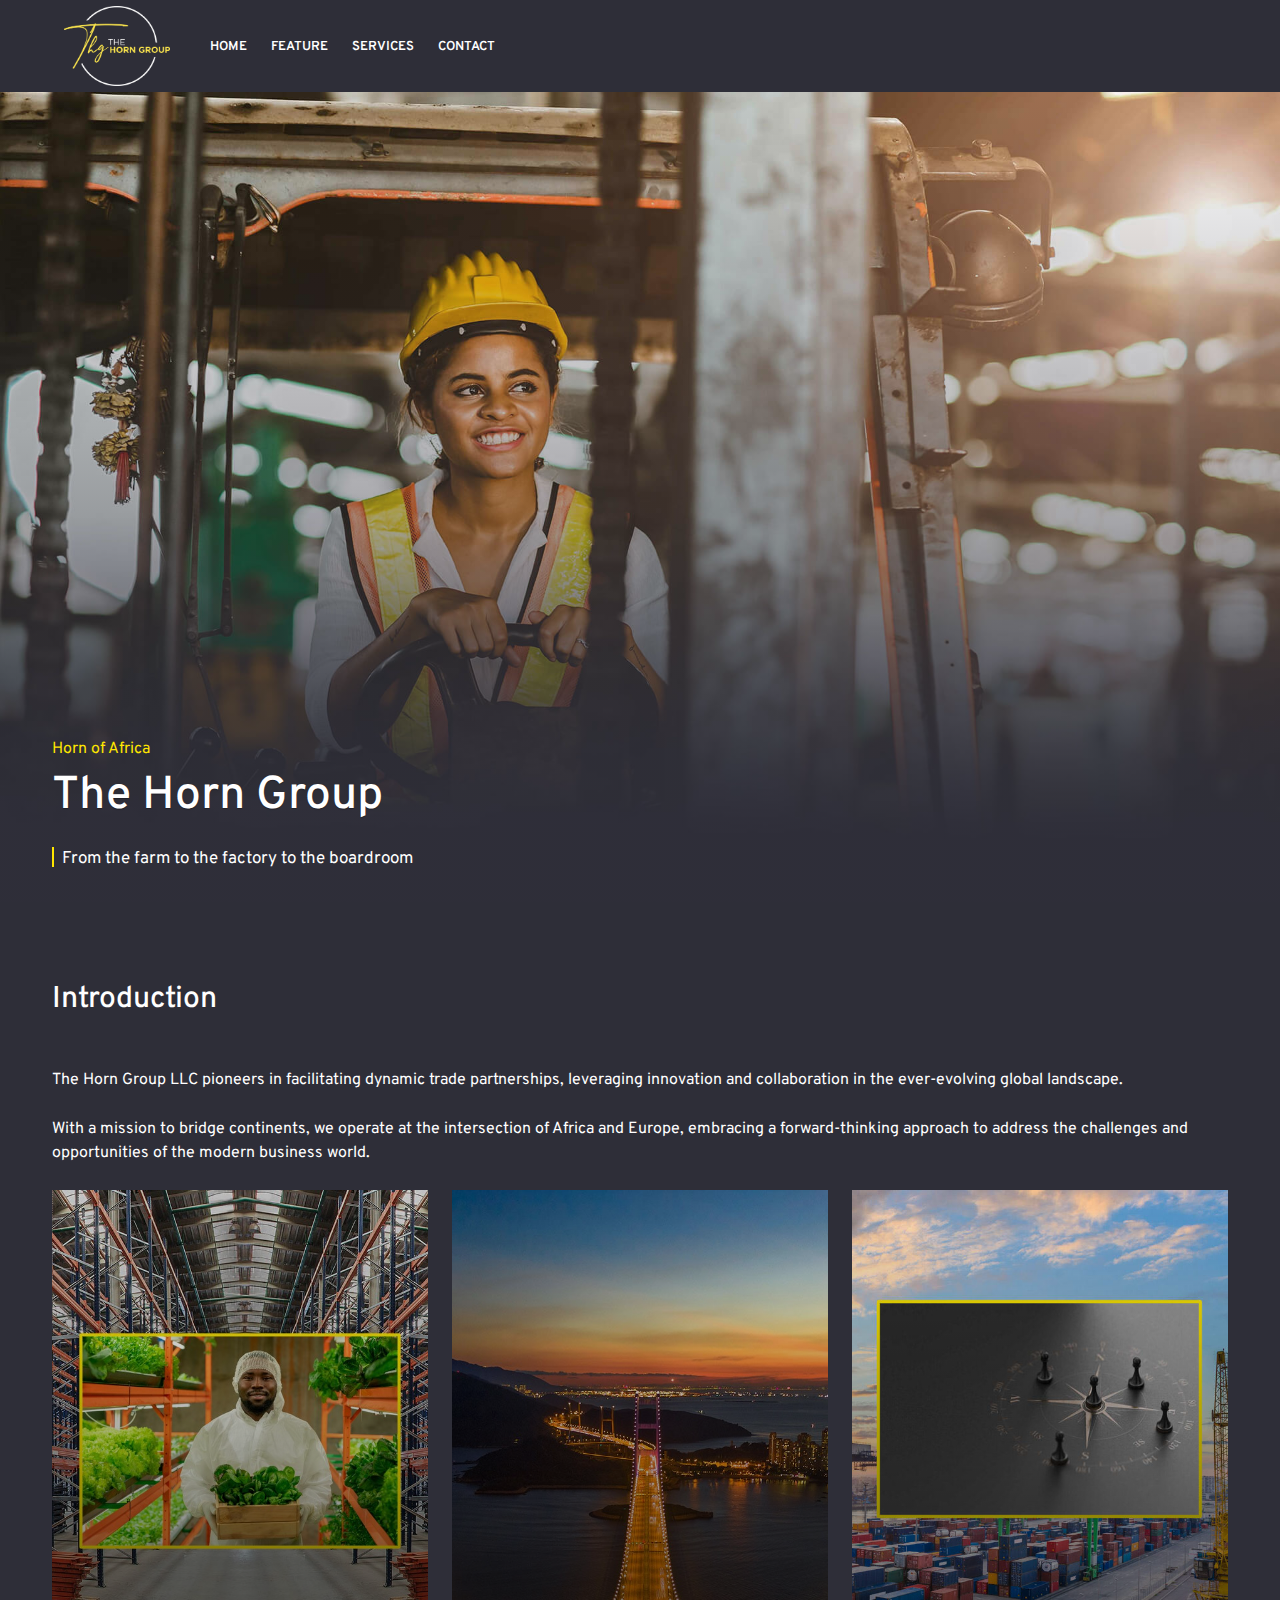
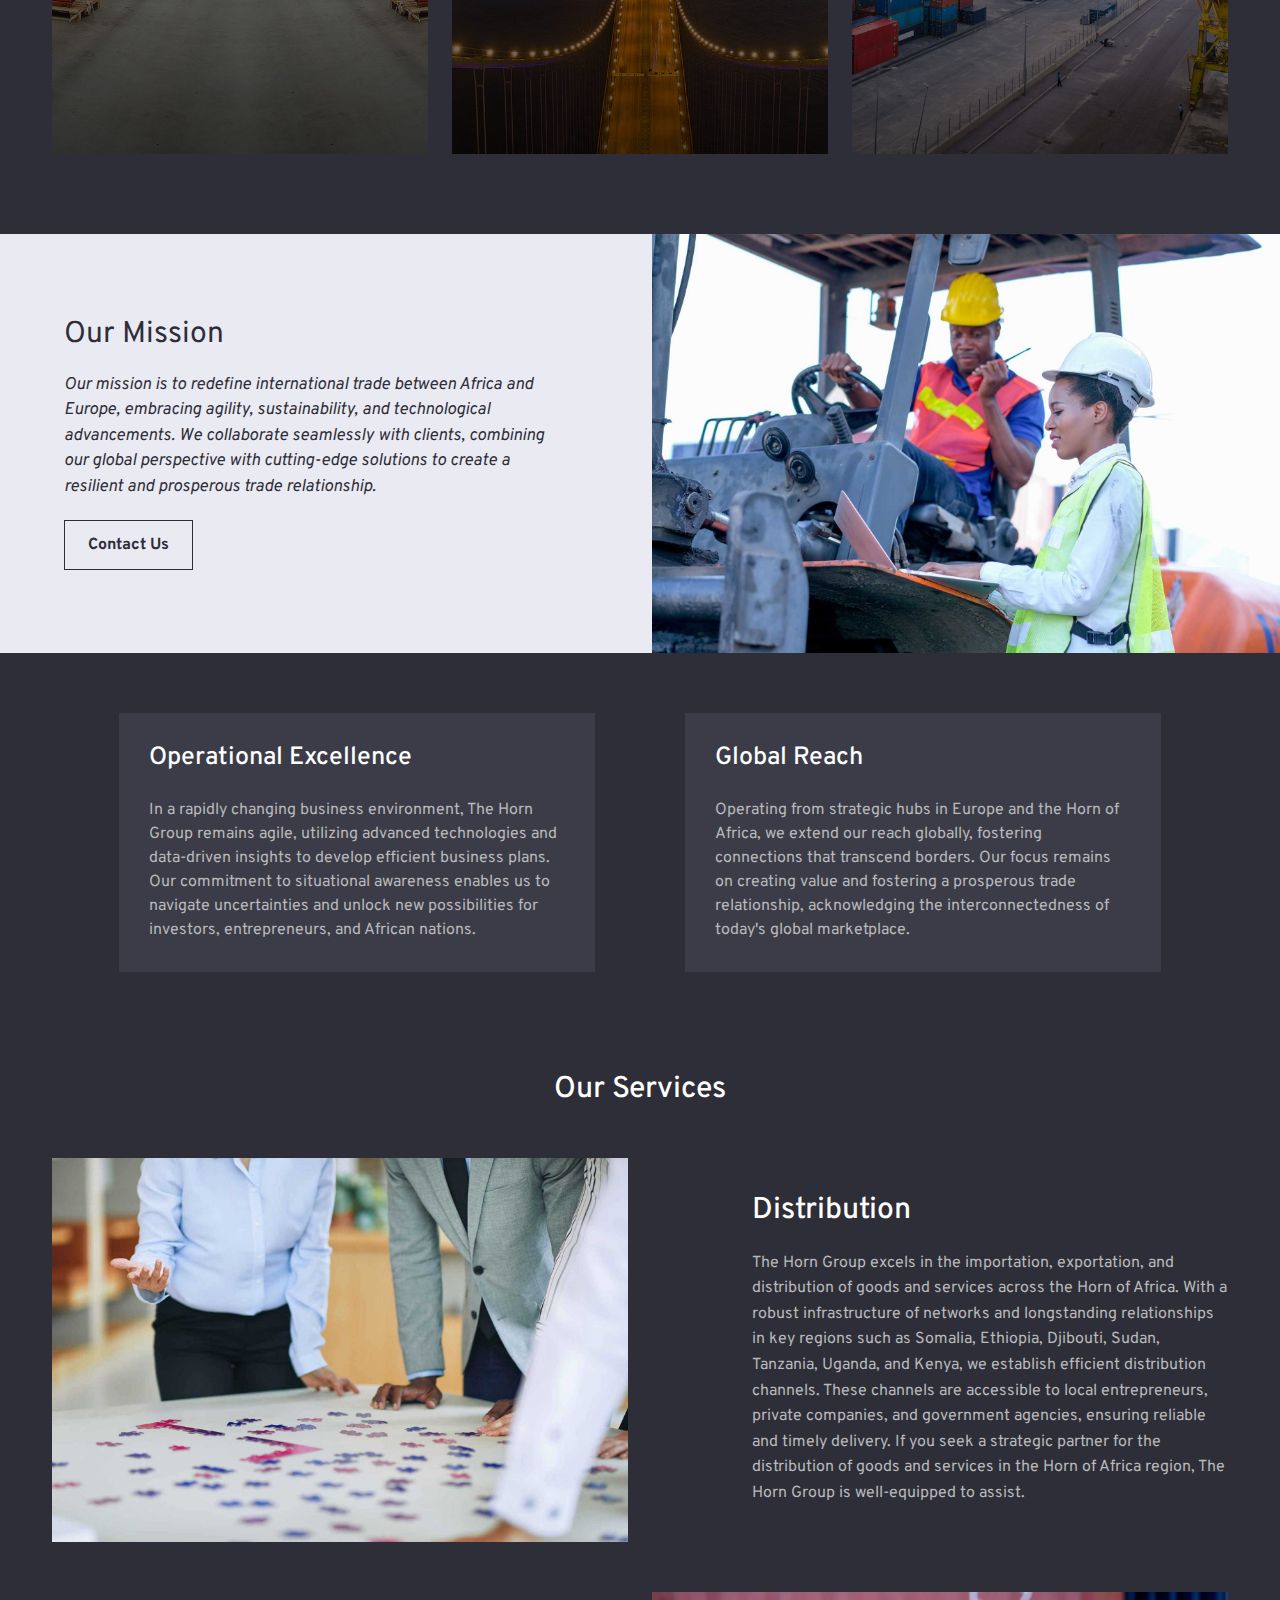
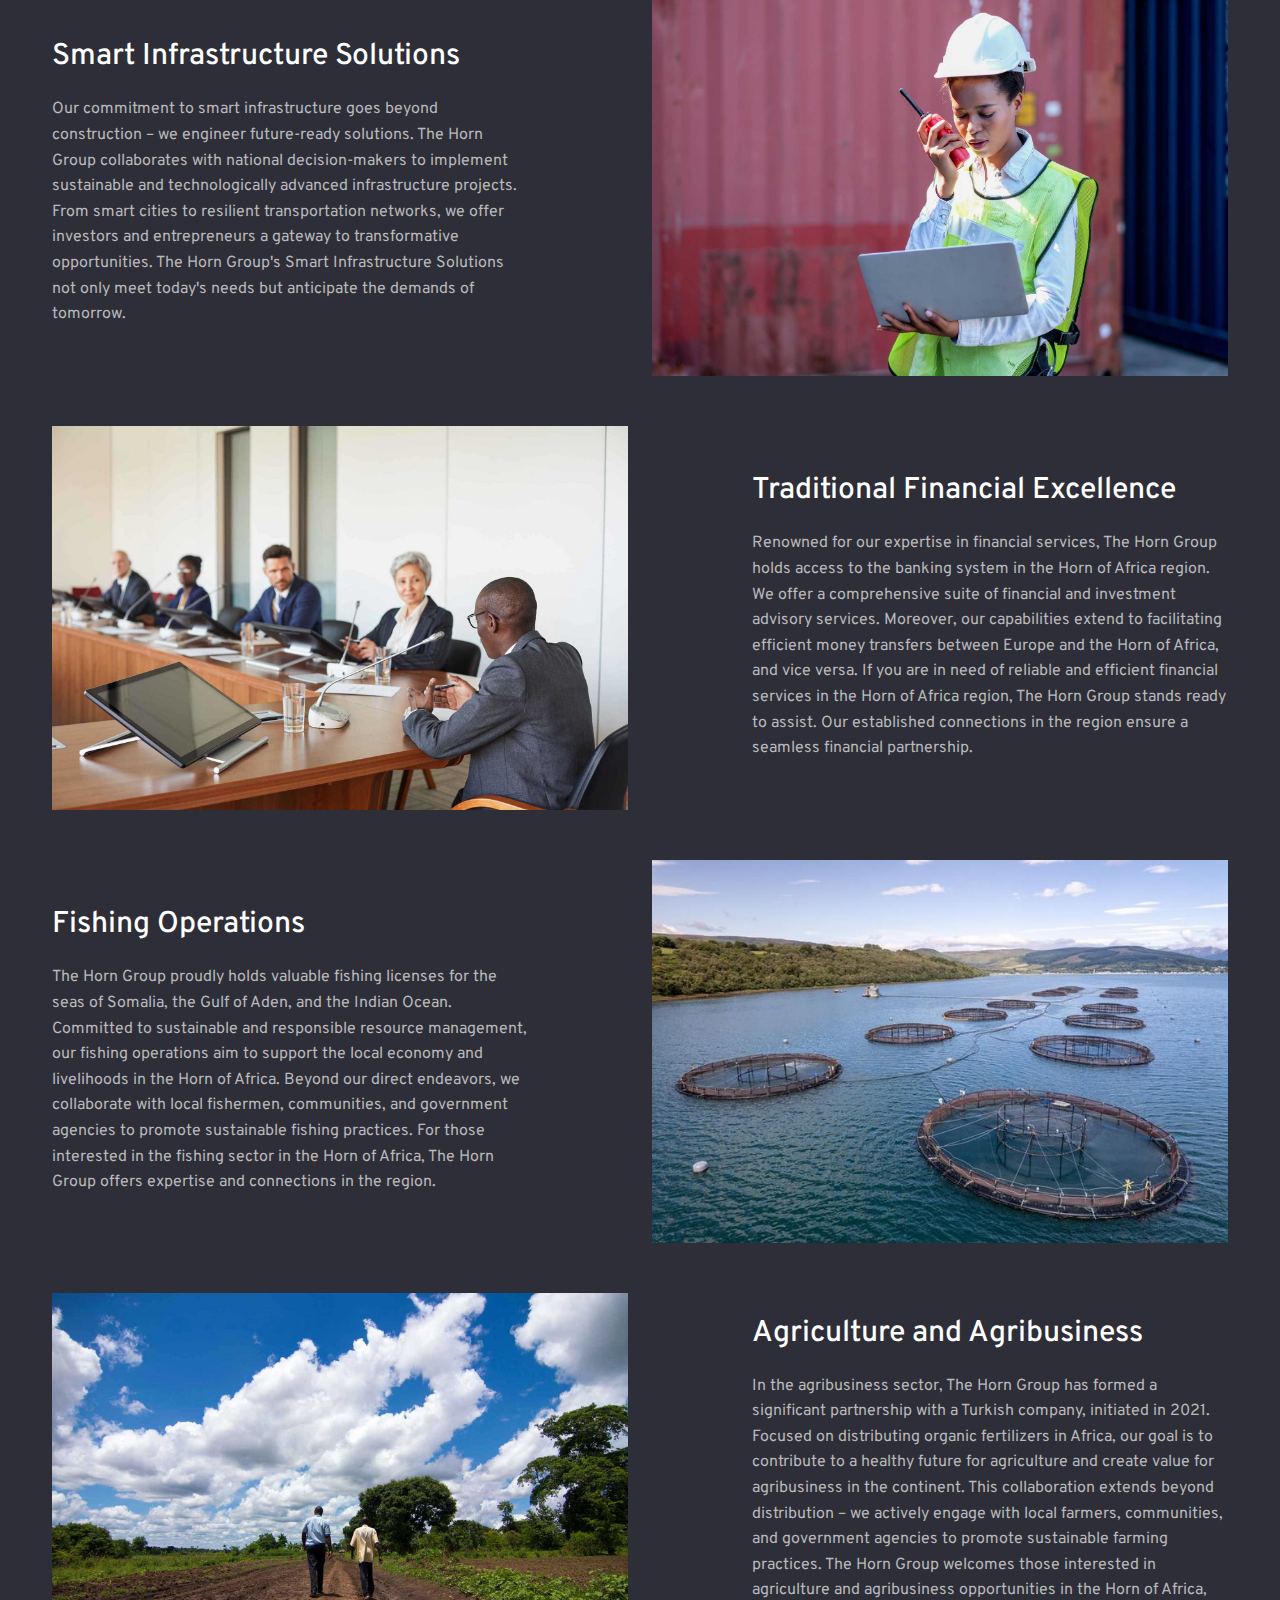
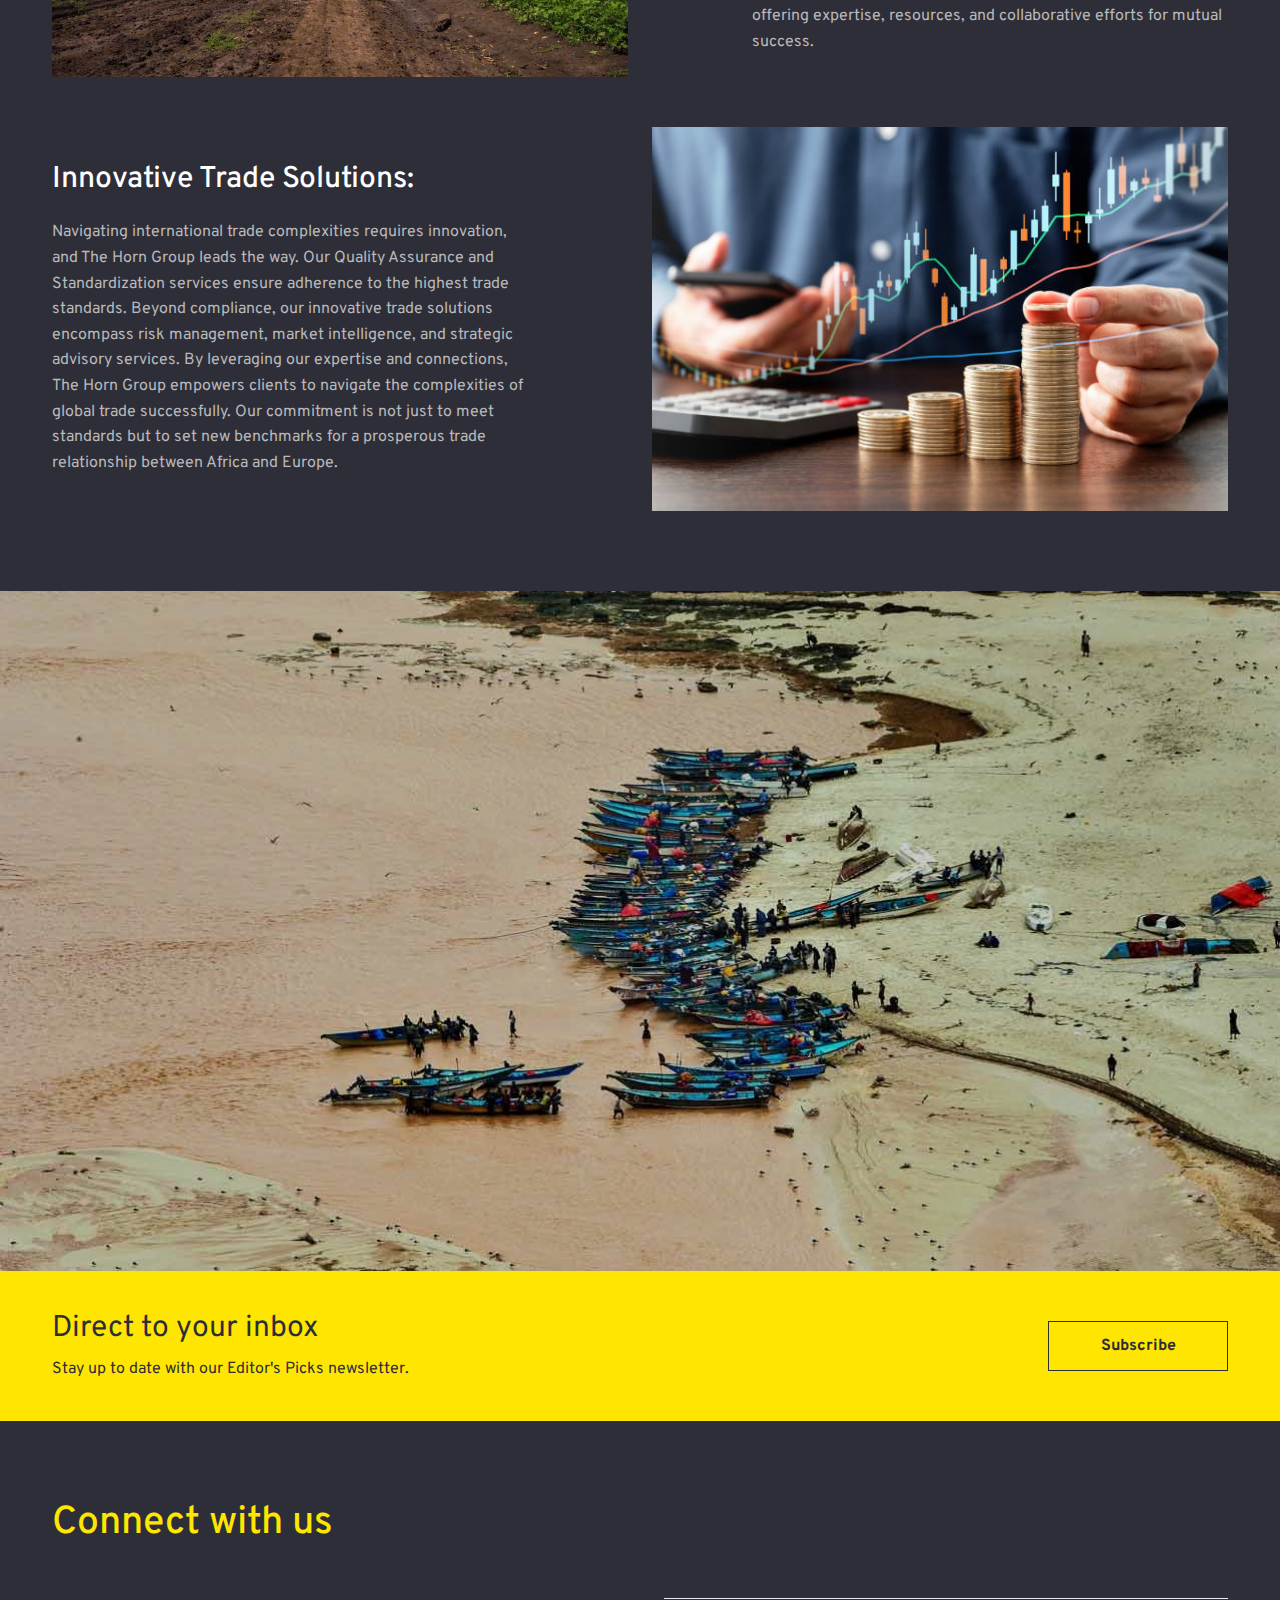
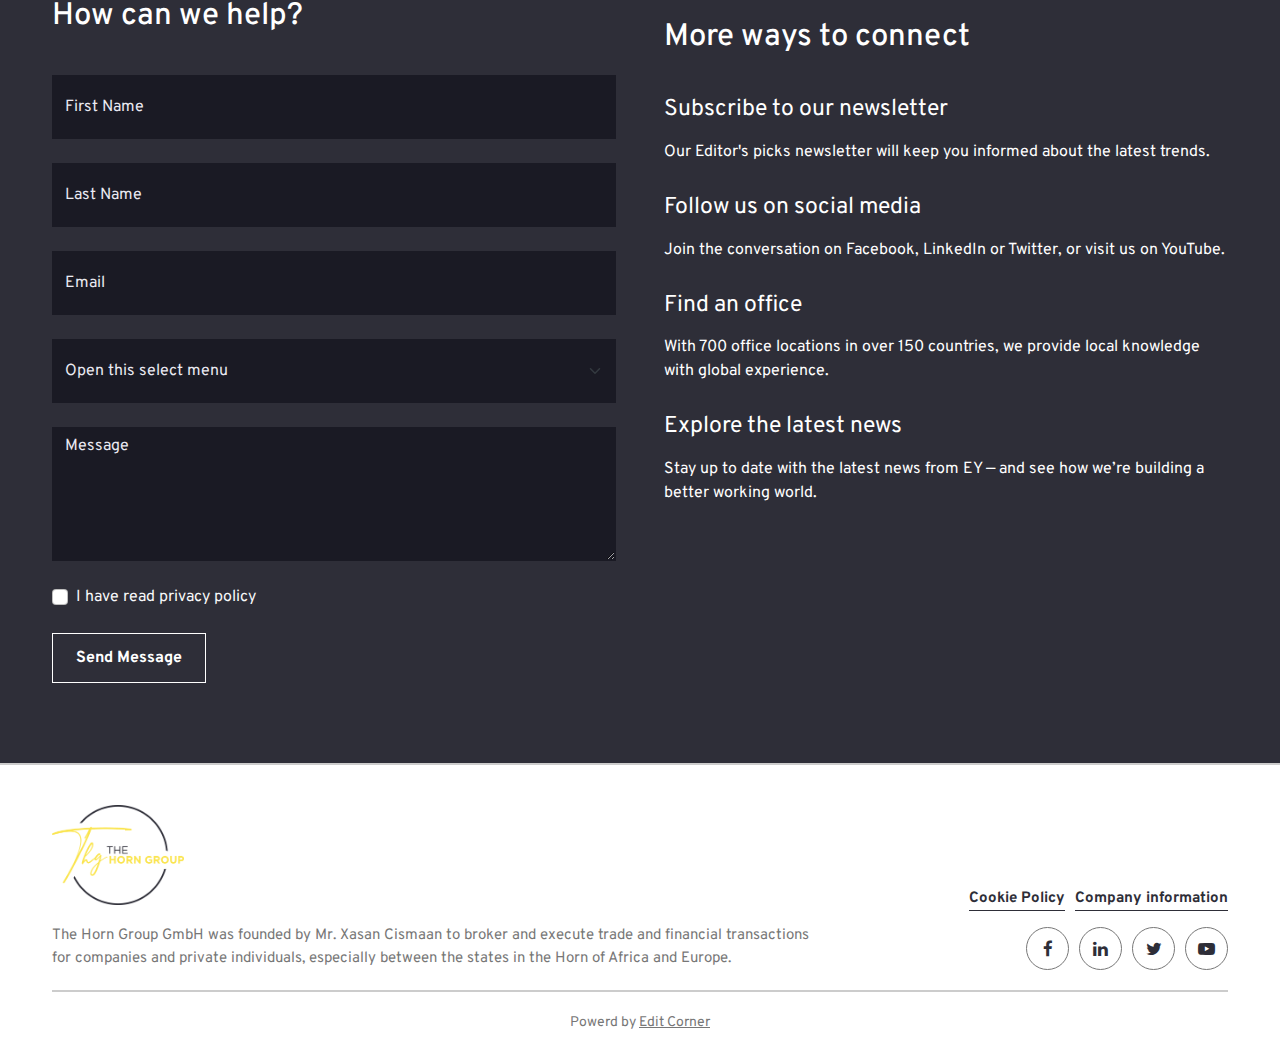
<file: index.html>
<!DOCTYPE html>
<html class="no-js" lang="">

<head>
  <meta charset="utf-8" />
  <meta http-equiv="x-ua-compatible" content="ie=edge" />
  <title> The Horn Group - Home </title>
  <meta name="description" content="" />
  <meta name="viewport" content="width=device-width, initial-scale=1" />
  <link rel="shortcut icon" type="image/x-icon" href="assets/img/favicon.png" />

  <link rel="stylesheet" href="https://maxcdn.bootstrapcdn.com/font-awesome/4.7.0/css/font-awesome.min.css">
  <link rel="stylesheet" href="assets/css/bootstrap.min.css" />
  <link rel="stylesheet" href="assets/css/main.css" />
</head>

<body>
  <!--[if lte IE 9]>
      <p class="browserupgrade">
        You are using an <strong>outdated</strong> browser. Please
        <a href="https://browsehappy.com/">upgrade your browser</a> to improve
        your experience and security.
      </p>
    <![endif]-->


  <header class="header">
    <div class="navbar-area">

      <div class="row align-items-center">
        <div class="col-lg-12">
          <nav class="navbar navbar-expand-lg ">
            <div class="container main-nav">
              <a class="navbar-brand" href="/">
                <img src="assets/img/logo/logo.png" alt="logo">
              </a>
              <button class="navbar-toggler" type="button" data-bs-toggle="collapse"
                data-bs-target="#navbarSupportedContent" aria-controls="navbarSupportedContent" aria-expanded="false"
                aria-label="Toggle navigation">
                <span class="toggler-icon"></span>
                <span class="toggler-icon"></span>
                <span class="toggler-icon"></span>
              </button>
              <div class="collapse navbar-collapse sub-menu-bar" id="navbarSupportedContent">
                <ul id="nav" class="navbar-nav nav-center">
                  <li class="nav-item">
                    <a c href="#hero">Home</a>
                  </li>

                  <li class="nav-item">
                    <a href="#feature">Feature</a>
                  </li>

                  <li class="nav-item">
                    <a href="#services"> Services </a>
                  </li>

                  <li class="nav-item">
                    <a href="#contact">Contact</a>
                  </li>
                </ul>



              </div>

          </nav>

        </div>
      </div>

    </div>

    </div>

  </header>
  <!-- ======= herder end ======= -->

  <!-- ======= hero area ======= -->
  <section id="hero" class="hero-home">

    <div class="container">
      <div class="herro-inner">
        <div class="row gy-4 align-items-center">
          <div class="col-lg-7">
            <div class="hero-text">
              <span> Horn of Africa</span>
              <h1> The Horn Group </h1>
              <p>
                From the farm to the factory to the boardroom
              </p>

            </div><!-- /.hero-text -->
          </div><!-- /.col-lg-6 -->

        </div><!-- /.row -->
      </div><!-- /.herro-inner -->
    </div><!-- /.contaier -->

  </section><!-- /.hero-home -->
  <!-- ======= hero area end ======= -->



  <section id="feature" class="features section-padding">
    <div class="container">
      <div class="sec-title">
        <h2> Introduction </h2>
      </div><!-- /.sec-title -->

      <div class="about-text">
        <p>
          The Horn Group LLC pioneers in facilitating dynamic trade partnerships, leveraging innovation and
          collaboration in the ever-evolving global landscape.
        </p>

        <p>
          With a mission to bridge continents, we operate
          at the intersection of Africa and Europe, embracing a forward-thinking approach to address the
          challenges and opportunities of the modern business world.
        </p>



      </div><!-- /.about-text -->

      <div class="row gy-4">

        <div class="col-lg-4 col-md-6">
          <div class="fet-single">
            <div class="fet-img">
              <img src="assets/img/feature/one.jpg" class="w-100" alt="">

            </div><!-- /.fet-img -->
          </div><!-- /.fet-single -->
        </div><!-- /.col-lg-4 -->


        <div class="col-lg-4 col-md-6">
          <div class="fet-single">
            <div class="fet-img">
              <img src="assets/img/feature/two.jpg" class="w-100" alt="">

            </div><!-- /.fet-img -->
          </div><!-- /.fet-single -->
        </div><!-- /.col-lg-4 -->


        <div class="col-lg-4 col-md-6">
          <div class="fet-single">
            <div class="fet-img">
              <img src="assets/img/feature/thirds.jpg" class="w-100" alt="">

            </div><!-- /.fet-img -->
          </div><!-- /.fet-single -->
        </div><!-- /.col-lg-4 -->

      </div><!-- /.row -->

    </div><!-- /.container -->
  </section><!-- /.features -->


  <section class="about">
    <div class="container-fluid px-lg-0">
      <div class="row gy-lg-0 gy-4 align-items-center">
        <div class="col-lg-6 order-2 order-lg-1">
          <div class="about-text">
            <h2> Our Mission </h2>
            <p class="font-italic">
              Our mission is to redefine international trade between Africa and Europe, embracing agility,
              sustainability, and technological advancements. We collaborate seamlessly with clients, combining
              our global perspective with cutting-edge solutions to create a resilient and prosperous trade
              relationship.
            </p>
            <a href="#contact" class="btn-out-dark"> Contact Us </a>
          </div><!-- /.about-text -->
        </div><!-- /.col-lg-6 -->
        <div class="col-lg-6 order-1 order-lg-2 mt-0">
          <img src="assets/img/resrc/abt-1.jpg" class="img-fluid" alt="">
        </div><!-- /.col-lg-6 -->
      </div><!-- /.row -->
    </div><!-- /.container -->
  </section><!-- /.about -->


  <section class="mission">
    <div class="container">
      <div class="row gy-4 justify-content-evenly">
        <div class="col-lg-5">
          <div class="m-single">

            <h3> Operational Excellence </h3>
            <p>
              In a rapidly changing business environment, The Horn Group remains agile, utilizing advanced
              technologies and data-driven insights to develop efficient business plans. Our commitment to
              situational awareness enables us to navigate uncertainties and unlock new possibilities for investors,
              entrepreneurs, and African nations.
            </p>
          </div><!-- /.m-single -->
        </div><!-- /.col-lg-4 -->

        <div class="col-lg-5">
          <div class="m-single">

            <h3> Global Reach </h3>
            <p>
              Operating from strategic hubs in Europe and the Horn of Africa, we extend our reach globally,
              fostering connections that transcend borders. Our focus remains on creating value and fostering a
              prosperous trade relationship, acknowledging the interconnectedness of today's global marketplace.
            </p>
          </div><!-- /.m-single -->
        </div><!-- /.col-lg-4 -->



      </div><!-- /.row -->
    </div><!-- /.container -->
  </section><!-- /.mission -->

  <section id="services" class="services">
    <div class="container">
      <div class="sec-title">
        <h2> Our Services </h2>
      </div><!-- /.sec-title -->

      <div class="row-single">
        <div class="row gy-4 justify-content-between align-items-center">
          <div class="col-lg-6 order-2 order-lg-1">
            <img src="assets/img/services/1.jpg" class="img-fluid" alt="">
          </div><!-- /.col-lg-6 -->

          <div class="col-lg-5 order-1 order-lg-2">
            <div class="ser-single">
              <h3> Distribution </h3>
              <p>
                The Horn Group excels in the importation, exportation, and distribution of goods and services across
                the Horn of Africa. With a robust infrastructure of networks and longstanding relationships in key
                regions such as Somalia, Ethiopia, Djibouti, Sudan, Tanzania, Uganda, and Kenya, we establish
                efficient distribution channels. These channels are accessible to local entrepreneurs, private
                companies, and government agencies, ensuring reliable and timely delivery. If you seek a strategic
                partner for the distribution of goods and services in the Horn of Africa region, The Horn Group is
                well-equipped to assist.
              </p>
            </div><!-- /.ser-single -->
          </div><!-- /.col-lg-5 -->

        </div><!-- /.row -->
      </div><!-- /.row-single -->

      <div class="row-single">
        <div class="row gy-4 justify-content-between align-items-center">


          <div class="col-lg-5">
            <div class="ser-single">
              <h3> Smart Infrastructure Solutions </h3>
              <p>
                Our commitment to smart infrastructure goes beyond construction – we engineer future-ready
                solutions. The Horn Group collaborates with national decision-makers to implement sustainable and
                technologically advanced infrastructure projects. From smart cities to resilient transportation
                networks, we offer investors and entrepreneurs a gateway to transformative opportunities. The Horn
                Group's Smart Infrastructure Solutions not only meet today's needs but anticipate the demands of
                tomorrow.
              </p>
            </div><!-- /.ser-single -->
          </div><!-- /.col-lg-5 -->

          <div class="col-lg-6">
            <img src="assets/img/services/2.jpg" class="img-fluid" alt="">
          </div><!-- /.col-lg-6 -->

        </div><!-- /.row -->
      </div><!-- /.row-single -->

      <div class="row-single">
        <div class="row gy-4 justify-content-between align-items-center">
          <div class="col-lg-6 order-2 order-lg-1">
            <img src="assets/img/services/3.jpg" class="img-fluid" alt="">
          </div><!-- /.col-lg-6 -->

          <div class="col-lg-5 order-1 order-lg-2">
            <div class="ser-single">
              <h3> Traditional Financial Excellence </h3>
              <p>
                Renowned for our expertise in financial services, The Horn Group holds access to the banking system
                in the Horn of Africa region. We offer a comprehensive suite of financial and investment advisory
                services. Moreover, our capabilities extend to facilitating efficient money transfers between Europe
                and the Horn of Africa, and vice versa. If you are in need of reliable and efficient financial services
                in
                the Horn of Africa region, The Horn Group stands ready to assist. Our established connections in the
                region ensure a seamless financial partnership.
              </p>
            </div><!-- /.ser-single -->
          </div><!-- /.col-lg-5 -->

        </div><!-- /.row -->
      </div><!-- /.row-single -->


      <div class="row-single">
        <div class="row gy-4 justify-content-between align-items-center">


          <div class="col-lg-5">
            <div class="ser-single">
              <h3> Fishing Operations </h3>
              <p>
                The Horn Group proudly holds valuable fishing licenses for the seas of Somalia, the Gulf of Aden, and
                the Indian Ocean. Committed to sustainable and responsible resource management, our fishing
                operations aim to support the local economy and livelihoods in the Horn of Africa. Beyond our direct
                endeavors, we collaborate with local fishermen, communities, and government agencies to promote
                sustainable fishing practices. For those interested in the fishing sector in the Horn of Africa, The
                Horn
                Group offers expertise and connections in the region.
              </p>
            </div><!-- /.ser-single -->
          </div><!-- /.col-lg-5 -->

          <div class="col-lg-6">
            <img src="assets/img/services/960x0.jpg" class="img-fluid" alt="">
          </div><!-- /.col-lg-6 -->

        </div><!-- /.row -->
      </div><!-- /.row-single -->


      <div class="row-single">
        <div class="row gy-4 justify-content-between align-items-center">
          <div class="col-lg-6 order-2 order-lg-1">
            <img src="assets/img/services/4.jpg" class="img-fluid" alt="">
          </div><!-- /.col-lg-6 -->

          <div class="col-lg-5 order-1 order-lg-2">
            <div class="ser-single">
              <h3> Agriculture and Agribusiness </h3>
              <p>
                In the agribusiness sector, The Horn Group has formed a significant partnership with a Turkish
                company, initiated in 2021. Focused on distributing organic fertilizers in Africa, our goal is to
                contribute to a healthy future for agriculture and create value for agribusiness in the continent. This
                collaboration extends beyond distribution – we actively engage with local farmers, communities, and
                government agencies to promote sustainable farming practices. The Horn Group welcomes those
                interested in agriculture and agribusiness opportunities in the Horn of Africa, offering expertise,
                resources, and collaborative efforts for mutual success.
              </p>
            </div><!-- /.ser-single -->
          </div><!-- /.col-lg-5 -->

        </div><!-- /.row -->
      </div><!-- /.row-single -->

      <div class="row-single">
        <div class="row gy-4 justify-content-between align-items-center">


          <div class="col-lg-5">
            <div class="ser-single">
              <h3> Innovative Trade Solutions: </h3>
              <p>
                Navigating international trade complexities requires innovation, and The Horn Group leads the way.
                Our Quality Assurance and Standardization services ensure adherence to the highest trade
                standards. Beyond compliance, our innovative trade solutions encompass risk management, market
                intelligence, and strategic advisory services. By leveraging our expertise and connections, The Horn
                Group empowers clients to navigate the complexities of global trade successfully. Our commitment is
                not just to meet standards but to set new benchmarks for a prosperous trade relationship between
                Africa and Europe.
              </p>
            </div><!-- /.ser-single -->
          </div><!-- /.col-lg-5 -->

          <div class="col-lg-6">
            <img src="assets/img/services/trade.jpg" class="img-fluid" alt="">
          </div><!-- /.col-lg-6 -->

        </div><!-- /.row -->
      </div><!-- /.row-single -->




    </div><!-- /.container -->
  </section><!-- /.services -->


  <section class="case">
    <div class="container">
      <div class="row">
        <div class="col-lg-6">
        </div><!-- /.col-lg-6 -->
      </div><!-- /.row -->
    </div><!-- /.container -->
  </section><!-- /.case -->


  <section class="cta-home mt-0">
    <div class="container">
      <div class="row align-items-center">
        <div class="col-lg-6 col-md-6">
          <div class="cta-text">
            <h2> Direct to your inbox </h2>
            <p>
              Stay up to date with our Editor's Picks newsletter.
            </p>
          </div><!-- /.cta-text -->
        </div><!-- /.col-lg-6 -->
        <div class="col-lg-6 col-md-6">
          <div class="text-md-end">
            <a href="#!" class="btn-out-dark"> Subscribe </a>
          </div>
        </div><!-- /.col-lg-6 -->
      </div><!-- /.row -->
    </div><!-- /.container -->
  </section><!-- /.cta-home -->

  <section id="contact" class="contact section-padding">
    <div class="container">
      <div class="sec-tite">
        <h2> Connect with us </h2>
      </div><!-- /.sec-tite -->

      <div class="row gy-4 gx-5">
        <div class="col-lg-6">
          <div class="form-con">
            <h4> How can we help? </h4>
            <form>
              <div class="mb-4">
                <input type="text" class="form-control form-height" placeholder="First Name">
              </div>
              <div class="mb-4">
                <input type="text" class="form-control form-height" placeholder="Last Name">
              </div>
              <div class="mb-4">
                <input type="text" class="form-control form-height" placeholder="Email">
              </div>
              <div class="mb-4">
                <select class="form-select form-height" aria-label="Default select example">
                  <option selected>Open this select menu</option>
                  <option value="1">One</option>
                  <option value="2">Two</option>
                  <option value="3">Three</option>
                </select>
              </div>

              <div class="mb-4">
                <textarea class="form-control" rows="5" placeholder="Message"></textarea><!-- /# -->
              </div>

              <div class="form-check mb-4">
                <input class="form-check-input" type="checkbox" value="" id="flexCheckDefault">
                <label class="form-check-label text-light" for="flexCheckDefault">
                  I have read privacy policy
                </label>
              </div>

              <div>
                <buuton class="btn-out-light"> Send Message </buuton>
              </div>

            </form>
          </div><!-- /.form-con -->
        </div><!-- /.col-lg-6 -->

        <div class="col-lg-6">
          <div class="cont-more">
            <h3>More ways to connect</h3>

            <div class="sub-text">
              <h4> Subscribe to our newsletter </h4>
              <p> Our Editor's picks newsletter will keep you informed about the latest trends. </p>
            </div><!-- /.sub-text -->

            <div class="sub-text">
              <h4> Follow us on social media </h4>
              <p> Join the conversation on Facebook, LinkedIn or Twitter, or visit us on YouTube. </p>
            </div><!-- /.sub-text -->

            <div class="sub-text">
              <h4> Find an office </h4>
              <p> With 700 office locations in over 150 countries, we provide local knowledge with global experience.
              </p>
            </div><!-- /.sub-text -->

            <div class="sub-text">
              <h4> Explore the latest news </h4>
              <p> Stay up to date with the latest news from EY — and see how we’re building a better working world. </p>
            </div><!-- /.sub-text -->


          </div><!-- /.cont-more -->
        </div><!-- /.col-lg-6 -->

      </div><!-- /.row -->

    </div><!-- /.container -->
  </section><!-- /.contact -->




  <footer class="footer-main">
    <div class="container">
      <div class="row gy-4 align-items-end">
        <div class="col-lg-8 col-md-7">
          <div class="footer-text">
            <img src="assets/img/logo/logo_footer.png" class="logo-footer" alt="">
            <p>
              The Horn Group GmbH was founded by Mr. Xasan Cismaan to broker and execute trade and
              financial transactions for companies and private individuals, especially between the states in
              the Horn of Africa and Europe.
            </p>
          </div><!-- /.footer-text -->
        </div><!-- /.col-lg-8 -->
        <div class="col-lg-4 col-md-5">
          <div class="footer-list">
            <div class="cookie">
              <a href="cookie-policy.html"> Cookie Policy </a>
              <a href="company-information.html"> Company information </a>
            </div>
            <ul>
              <li>
                <a href="#!"> <i class="fa fa-facebook" aria-hidden="true"></i> </a>
              </li>
              <li>
                <a href="#!"> <i class="fa fa-linkedin" aria-hidden="true"></i> </a>
              </li>
              <li>
                <a href="#!"> <i class="fa fa-twitter" aria-hidden="true"></i> </a>
              </li>
              <li>
                <a href="#!"> <i class="fa fa-youtube-play" aria-hidden="true"></i> </a>
              </li>
            </ul>
          </div><!-- /.footer-list -->
        </div><!-- /.col-lg-4 -->
      </div><!-- /.row -->

      <div class="footer-rights">
        <p>
          Powerd by <a href="https://editcorner.ch" target="_blank">Edit Corner</a>
        </p>
      </div><!-- /.footer-rights -->

    </div><!-- /.container -->
  </footer><!-- /.footer-main -->



  <a href="#" class="scroll-top btn-hover">
    <i class="fa fa-chevron-up" aria-hidden="true"></i>
  </a>

  <div class="page-loader">
    <div class="loader">
      <!-- Loader -->
      <div class="blobs">
        <div class="blob-center"></div>
        <div class="blob"></div>
        <div class="blob"></div>
        <div class="blob"></div>
        <div class="blob"></div>
        <div class="blob"></div>
        <div class="blob"></div>
      </div>
      <svg xmlns="http://www.w3.org/2000/svg" version="1.1">
        <defs>
          <filter id="goo">
            <feGaussianBlur in="SourceGraphic" stdDeviation="10" result="blur" />
            <feColorMatrix in="blur" values="1 0 0 0 0  0 1 0 0 0  0 0 1 0 0  0 0 0 18 -7" result="goo" />
            <feBlend in="SourceGraphic" in2="goo" />
          </filter>
        </defs>
      </svg>

    </div>
  </div><!-- /.page-loader -->




  <script src="assets/js/bootstrap.bundle.min.js"></script>
  <script src="assets/js/main.js"></script>

</body>


</html>
</file>
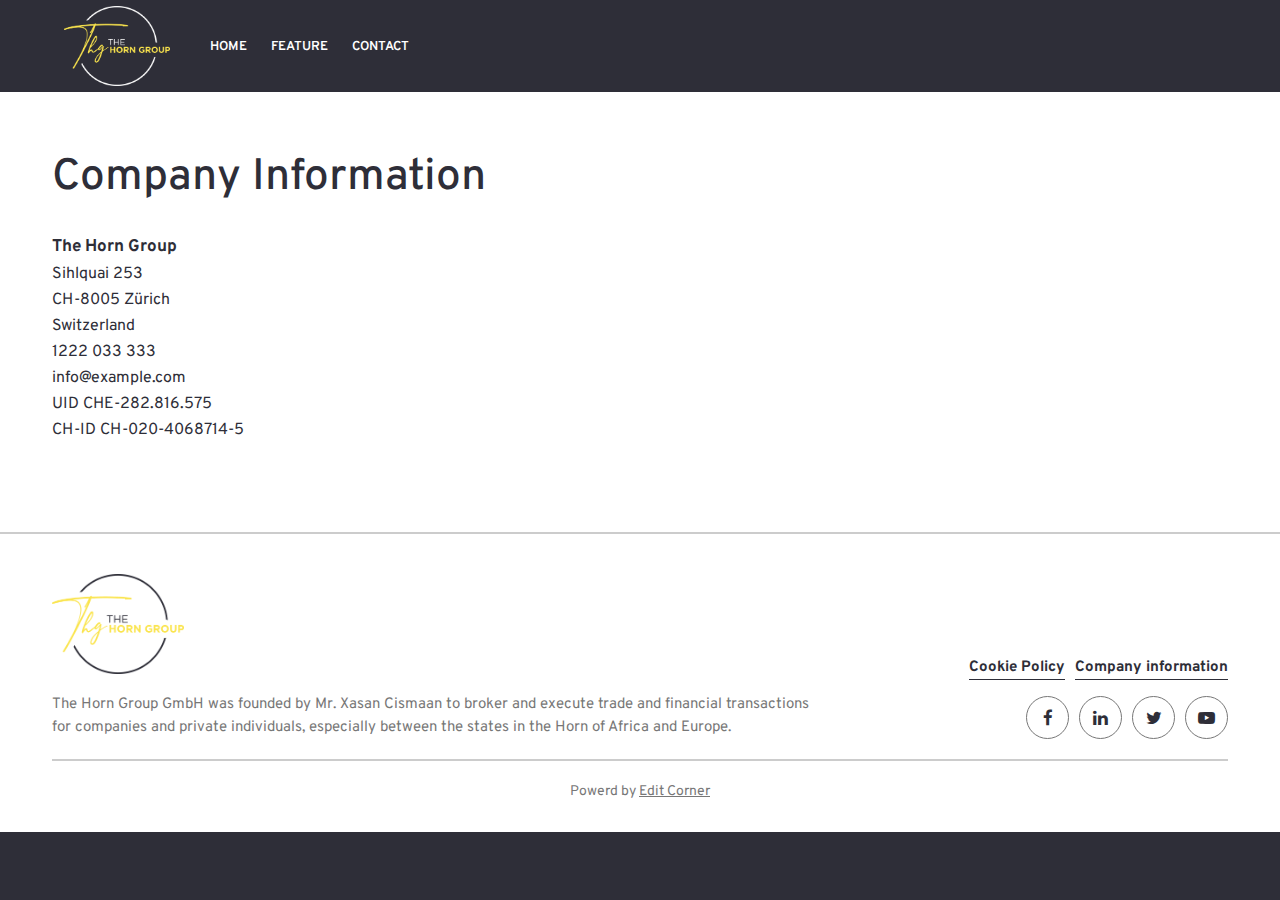
<file: company-information.html>
<!DOCTYPE html>
<html class="no-js" lang="">

<head>
  <meta charset="utf-8" />
  <meta http-equiv="x-ua-compatible" content="ie=edge" />
  <title> The Horn Group - Company Information </title>
  <meta name="description" content="" />
  <meta name="viewport" content="width=device-width, initial-scale=1" />
  <link rel="shortcut icon" type="image/x-icon" href="assets/img/favicon.png" />

  <link rel="stylesheet" href="https://maxcdn.bootstrapcdn.com/font-awesome/4.7.0/css/font-awesome.min.css">
  <link rel="stylesheet" href="assets/css/bootstrap.min.css" />
  <link rel="stylesheet" href="assets/css/main.css" />
</head>
<body>
  <!--[if lte IE 9]>
      <p class="browserupgrade">
        You are using an <strong>outdated</strong> browser. Please
        <a href="https://browsehappy.com/">upgrade your browser</a> to improve
        your experience and security.
      </p>
    <![endif]-->


  <header class="header">
    <div class="navbar-area">

      <div class="row align-items-center">
        <div class="col-lg-12">
          <nav class="navbar navbar-expand-lg ">
            <div class="container main-nav">
              <a class="navbar-brand" href="/">
                <img src="assets/img/logo/logo.png" alt="logo">
              </a>
              <button class="navbar-toggler" type="button" data-bs-toggle="collapse" data-bs-target="#navbarSupportedContent"
                aria-controls="navbarSupportedContent" aria-expanded="false" aria-label="Toggle navigation">
                <span class="toggler-icon"></span>
                <span class="toggler-icon"></span>
                <span class="toggler-icon"></span>
              </button>
              <div class="collapse navbar-collapse sub-menu-bar" id="navbarSupportedContent">
                <ul id="nav" class="navbar-nav nav-center">
                  <li class="nav-item">
                    <a c href="index.html">Home</a>
                  </li>

                  <li class="nav-item">
                    <a href="index.html#feature">Feature</a>
                  </li>
                  <li class="nav-item">
                    <a  href="index.html#contact">Contact</a>
                  </li>
                </ul>



              </div>

          </nav>

        </div>
      </div>

    </div>

    </div>

  </header>
  <!-- ======= herder end ======= -->


  <section class="cookie-header">
    <div class="container">
      <h2> Company Information </h2>

      <div class="add-single">
        <p> <strong> The Horn Group </strong> </p>
        <p> Sihlquai 253 </p>
        <p> CH-8005 Zürich </p>
        <p>Switzerland</p>
       <p> <a href="tel:00000000">1222 033 333</a></p>
       <p> <a href="mailto:infoor@example.com"> info@example.com </a> </p>
       <p> UID CHE-282.816.575 </p>
       <p> CH-ID CH-020-4068714-5 </p>
      </div><!-- /.add-single -->




    </div><!-- /.container -->
  </section><!-- /.cookie-header -->



  <footer class="footer-main">
    <div class="container">
      <div class="row gy-4 align-items-end">
        <div class="col-lg-8 col-md-7">
          <div class="footer-text">
            <img src="assets/img/logo/logo_footer.png" class="logo-footer" alt="">
            <p>
              The	Horn	Group	GmbH	was	founded	by	Mr.	Xasan	Cismaan	to	broker	and	execute	trade	and
              financial	transactions	for	companies	and	private	individuals,	especially	between	the	states	in
              the	Horn	of	Africa	and	Europe.
            </p>
          </div><!-- /.footer-text -->
        </div><!-- /.col-lg-8 -->
        <div class="col-lg-4 col-md-5">
          <div class="footer-list">
            <div class="cookie">
              <a href="cookie-policy.html"> Cookie Policy </a>
              <a href="company-information.html"> Company information </a>
            </div>
            <ul>
              <li>
                <a href="#!"> <i class="fa fa-facebook" aria-hidden="true"></i> </a>
              </li>
              <li>
                <a href="#!"> <i class="fa fa-linkedin" aria-hidden="true"></i> </a>
              </li>
              <li>
                <a href="#!"> <i class="fa fa-twitter" aria-hidden="true"></i> </a>
              </li>
              <li>
                <a href="#!"> <i class="fa fa-youtube-play" aria-hidden="true"></i> </a>
              </li>
            </ul>
          </div><!-- /.footer-list -->
        </div><!-- /.col-lg-4 -->
      </div><!-- /.row -->

      <div class="footer-rights">
        <p>
          Powerd by <a href="https://editcorner.ch" target="_blank">Edit Corner</a>
        </p>
      </div><!-- /.footer-rights -->

    </div><!-- /.container -->
  </footer><!-- /.footer-main -->


  <a href="#" class="scroll-top btn-hover">
    <i class="fa fa-chevron-up" aria-hidden="true"></i>
  </a>

  <div class="page-loader">
    <div class="loader">
      <!-- Loader -->
      <div class="blobs">
        <div class="blob-center"></div>
        <div class="blob"></div>
        <div class="blob"></div>
        <div class="blob"></div>
        <div class="blob"></div>
        <div class="blob"></div>
        <div class="blob"></div>
      </div>
      <svg xmlns="http://www.w3.org/2000/svg" version="1.1">
        <defs>
          <filter id="goo">
            <feGaussianBlur in="SourceGraphic" stdDeviation="10" result="blur" />
            <feColorMatrix in="blur" values="1 0 0 0 0  0 1 0 0 0  0 0 1 0 0  0 0 0 18 -7" result="goo" />
            <feBlend in="SourceGraphic" in2="goo" />
          </filter>
        </defs>
      </svg>

    </div>
  </div><!-- /.page-loader -->




  <script src="assets/js/bootstrap.bundle.min.js"></script>
  <script src="assets/js/main.js"></script>

</body>


</html>
</file>
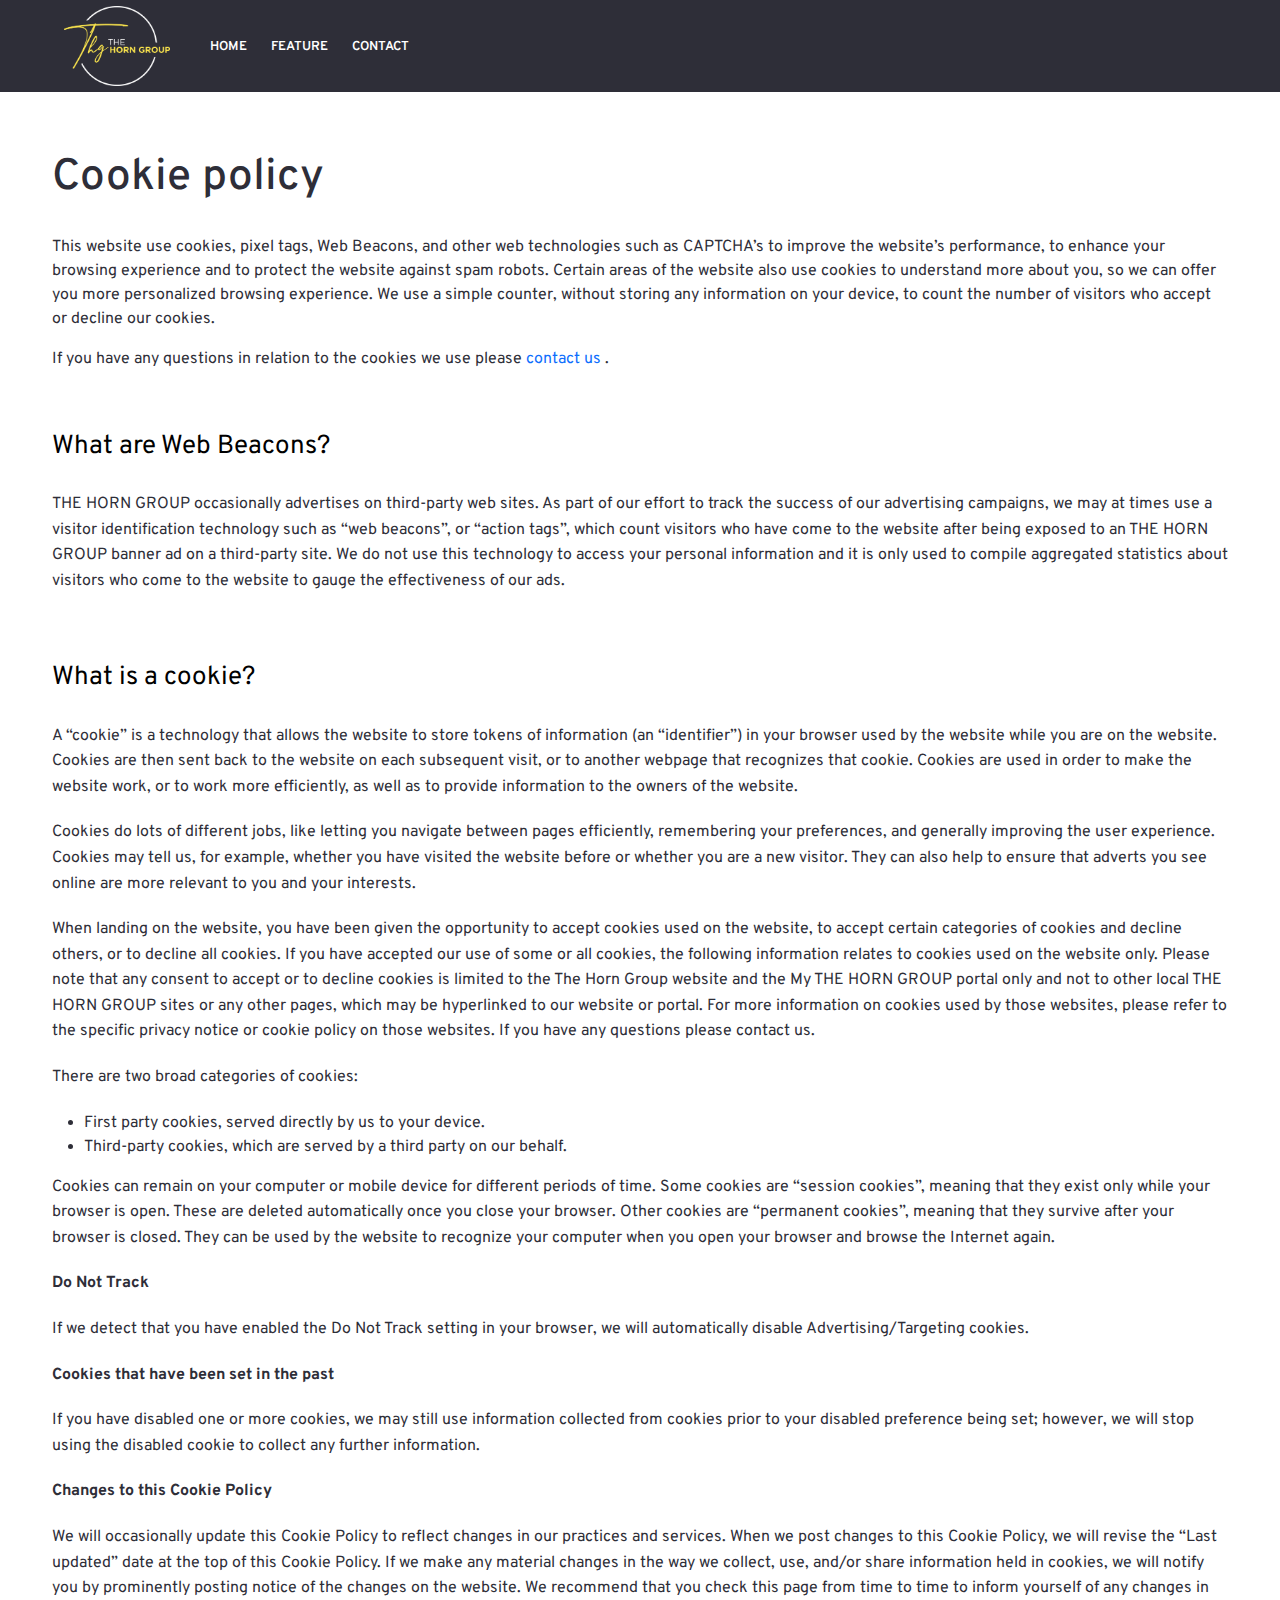
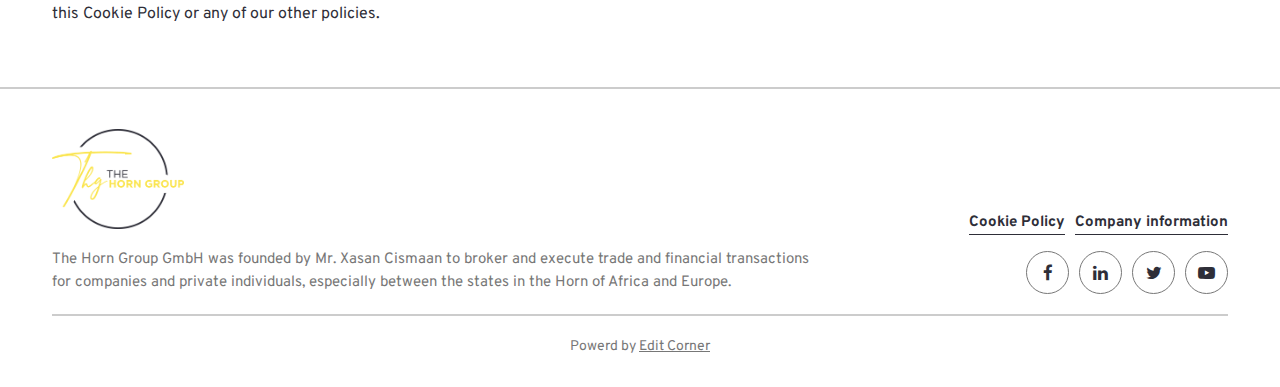
<file: cookie-policy.html>
<!DOCTYPE html>
<html class="no-js" lang="">

<head>
  <meta charset="utf-8" />
  <meta http-equiv="x-ua-compatible" content="ie=edge" />
  <title> The Horn Group - Cookie Policy </title>
  <meta name="description" content="" />
  <meta name="viewport" content="width=device-width, initial-scale=1" />
  <link rel="shortcut icon" type="image/x-icon" href="assets/img/favicon.png" />

  <link rel="stylesheet" href="https://maxcdn.bootstrapcdn.com/font-awesome/4.7.0/css/font-awesome.min.css">
  <link rel="stylesheet" href="assets/css/bootstrap.min.css" />
  <link rel="stylesheet" href="assets/css/main.css" />
</head>
<body>
  <!--[if lte IE 9]>
      <p class="browserupgrade">
        You are using an <strong>outdated</strong> browser. Please
        <a href="https://browsehappy.com/">upgrade your browser</a> to improve
        your experience and security.
      </p>
    <![endif]-->


  <header class="header">
    <div class="navbar-area">

      <div class="row align-items-center">
        <div class="col-lg-12">
          <nav class="navbar navbar-expand-lg ">
            <div class="container main-nav">
              <a class="navbar-brand" href="/">
                <img src="assets/img/logo/logo.png" alt="logo">
              </a>
              <button class="navbar-toggler" type="button" data-bs-toggle="collapse" data-bs-target="#navbarSupportedContent"
                aria-controls="navbarSupportedContent" aria-expanded="false" aria-label="Toggle navigation">
                <span class="toggler-icon"></span>
                <span class="toggler-icon"></span>
                <span class="toggler-icon"></span>
              </button>
              <div class="collapse navbar-collapse sub-menu-bar" id="navbarSupportedContent">
                <ul id="nav" class="navbar-nav nav-center">
                  <li class="nav-item">
                    <a c href="index.html">Home</a>
                  </li>

                  <li class="nav-item">
                    <a href="#feature">Feature</a>
                  </li>
                  <li class="nav-item">
                    <a  href="index.html#contact">Contact</a>
                  </li>
                </ul>



              </div>

          </nav>

        </div>
      </div>

    </div>

    </div>

  </header>
  <!-- ======= herder end ======= -->


  <section class="cookie-header">
    <div class="container">
      <h2> Cookie policy </h2>
      <p class="mb-3">
        This website use cookies, pixel tags, Web Beacons, and other web technologies such as
        CAPTCHA’s to improve the website’s performance, to enhance your browsing experience
        and to protect the website against spam robots. Certain areas of the website also use cookies
        to understand more about you, so we can offer you more personalized browsing experience.
        We use a simple counter, without storing any information on your device, to count the
        number of visitors who accept or decline our cookies.
      </p>
      <p>
        If you have any questions in relation to the cookies we use please <a href="index.html#contact">contact us</a> .
      </p>
    </div><!-- /.container -->
  </section><!-- /.cookie-header -->

  <section class="cookie-text">
    <div class="container">



      <h3>
        What are Web Beacons?
      </h3>

      <p>
        THE HORN GROUP occasionally advertises on third-party web sites. As part of our effort to
        track the success of our advertising campaigns, we may at times use a visitor identification
        technology such as “web beacons”, or “action tags”, which count visitors who have come to
        the website after being exposed to an THE HORN GROUP banner ad on a third-party site.
        We do not use this technology to access your personal information and it is only used to
        compile aggregated statistics about visitors who come to the website to gauge the
        effectiveness of our ads.
      </p>
      <br>
      <br>
      <h3>
        What is a cookie?
      </h3>

      <p>
        A “cookie” is a technology that allows the website to store tokens of information (an
        “identifier”) in your browser used by the website while you are on the website. Cookies are
        then sent back to the website on each subsequent visit, or to another webpage that recognizes
        that cookie. Cookies are used in order to make the website work, or to work more efficiently,
        as well as to provide information to the owners of the website.
      </p>

      <p>
        Cookies do lots of different jobs, like letting you navigate between pages efficiently,
        remembering your preferences, and generally improving the user experience. Cookies may
        tell us, for example, whether you have visited the website before or whether you are a new
        visitor. They can also help to ensure that adverts you see online are more relevant to you and
        your interests.
      </p>
      <p>
        When landing on the website, you have been given the opportunity to accept cookies used on
        the website, to accept certain categories of cookies and decline others, or to decline all
        cookies. If you have accepted our use of some or all cookies, the following information
        relates to cookies used on the website only. Please note that any consent to accept or to
        decline cookies is limited to the The Horn Group website and the My THE HORN GROUP portal only and not to other local THE
        HORN GROUP sites or any other pages, which may be
        hyperlinked to our website or portal. For more information on cookies used by those websites,
        please refer to the specific privacy notice or cookie policy on those websites. If you have any
        questions please contact us.
      </p>

      <p>
        There are two broad categories of cookies:
      </p>
      <ul>
        <li> First party cookies, served directly by us to your device. </li>
        <li> Third-party cookies, which are served by a third party on our behalf. </li>
      </ul>
      <p>
        Cookies can remain on your computer or mobile device for different periods of time. Some
        cookies are “session cookies”, meaning that they exist only while your browser is open. These
        are deleted automatically once you close your browser. Other cookies are “permanent
        cookies”, meaning that they survive after your browser is closed. They can be used by the
        website to recognize your computer when you open your browser and browse the Internet
        again.
      </p>

      <p> <strong>Do Not Track</strong> </p>
      <p>
        If we detect that you have enabled the Do Not Track setting in your browser, we will
        automatically disable Advertising/Targeting cookies.
      </p>

      <p> <strong>Cookies that have been set in the past</strong> </p>
      <p>
        If you have disabled one or more cookies, we may still use information collected from
        cookies prior to your disabled preference being set; however, we will stop using the disabled
        cookie to collect any further information.
      </p>

      <p> <strong> Changes to this Cookie Policy </strong> </p>
      <p>
        We will occasionally update this Cookie Policy to reflect changes in our practices and
        services. When we post changes to this Cookie Policy, we will revise the “Last updated” date
        at the top of this Cookie Policy. If we make any material changes in the way we collect, use,
        and/or share information held in cookies, we will notify you by prominently posting notice of
        the changes on the website. We recommend that you check this page from time to time to
        inform yourself of any changes in this Cookie Policy or any of our other policies.
      </p>


    </div><!-- /.container -->
  </section><!-- /.cookie-text -->

  <footer class="footer-main">
    <div class="container">
      <div class="row gy-4 align-items-end">
        <div class="col-lg-8 col-md-7">
          <div class="footer-text">
            <img src="assets/img/logo/logo_footer.png" class="logo-footer" alt="">
            <p>
              The	Horn	Group	GmbH	was	founded	by	Mr.	Xasan	Cismaan	to	broker	and	execute	trade	and
              financial	transactions	for	companies	and	private	individuals,	especially	between	the	states	in
              the	Horn	of	Africa	and	Europe.
            </p>
          </div><!-- /.footer-text -->
        </div><!-- /.col-lg-8 -->
        <div class="col-lg-4 col-md-5">
          <div class="footer-list">
            <div class="cookie">
              <a href="cookie-policy.html"> Cookie Policy </a>
              <a href="company-information.html"> Company information </a>
            </div>
            <ul>
              <li>
                <a href="#!"> <i class="fa fa-facebook" aria-hidden="true"></i> </a>
              </li>
              <li>
                <a href="#!"> <i class="fa fa-linkedin" aria-hidden="true"></i> </a>
              </li>
              <li>
                <a href="#!"> <i class="fa fa-twitter" aria-hidden="true"></i> </a>
              </li>
              <li>
                <a href="#!"> <i class="fa fa-youtube-play" aria-hidden="true"></i> </a>
              </li>
            </ul>
          </div><!-- /.footer-list -->
        </div><!-- /.col-lg-4 -->
      </div><!-- /.row -->

      <div class="footer-rights">
        <p>
          Powerd by <a href="https://editcorner.ch" target="_blank">Edit Corner</a>
        </p>
      </div><!-- /.footer-rights -->

    </div><!-- /.container -->
  </footer><!-- /.footer-main -->



  <a href="#" class="scroll-top btn-hover">
    <i class="fa fa-chevron-up" aria-hidden="true"></i>
  </a>

  <div class="page-loader">
    <div class="loader">
      <!-- Loader -->
      <div class="blobs">
        <div class="blob-center"></div>
        <div class="blob"></div>
        <div class="blob"></div>
        <div class="blob"></div>
        <div class="blob"></div>
        <div class="blob"></div>
        <div class="blob"></div>
      </div>
      <svg xmlns="http://www.w3.org/2000/svg" version="1.1">
        <defs>
          <filter id="goo">
            <feGaussianBlur in="SourceGraphic" stdDeviation="10" result="blur" />
            <feColorMatrix in="blur" values="1 0 0 0 0  0 1 0 0 0  0 0 1 0 0  0 0 0 18 -7" result="goo" />
            <feBlend in="SourceGraphic" in2="goo" />
          </filter>
        </defs>
      </svg>

    </div>
  </div><!-- /.page-loader -->




  <script src="assets/js/bootstrap.bundle.min.js"></script>
  <script src="assets/js/main.js"></script>

</body>


</html>
</file>
<file: assets/css/main.css>
@import url("https://fonts.googleapis.com/css2?family=Overpass:ital,wght@0,400;0,500;0,600;0,700;0,800;1,400;1,500;1,600;1,700;1,800&display=swap");
/*--------------------------------------------------------------
# base
--------------------------------------------------------------*/
::-moz-selection {
  color: #2e2e38;
  background: rgba(255, 230, 0, 0.1);
}
::selection {
  color: #2e2e38;
  background: rgba(255, 230, 0, 0.1);
}

html {
  scroll-behavior: smooth;
  scroll-padding-top: 30px;
}

html,
body {
  overflow-x: hidden;
}

body {
  font-family: "Overpass", sans-serif;
  font-weight: 400;
  font-style: normal;
  color: #2e2e38;
  background-color: #2e2e38;
  line-height: 1.5;
  overflow-x: hidden;
  font-size: 16px;
}

* {
  margin: 0;
  padding: 0;
  -webkit-box-sizing: border-box;
  box-sizing: border-box;
}

@media only screen and (max-width: 480px) {
  .wow {
    -webkit-animation-name: none !important;
    animation-name: none !important;
    visibility: visible !important;
  }
}
a {
  text-decoration: none;
}
a:hover {
  color: #2e2e38;
}
a:focus, a:hover {
  text-decoration: none;
}

.section-title {
  text-align: center;
  max-width: 800px;
  margin-left: auto;
  margin-right: auto;
  margin-bottom: 40px;
}
@media only screen and (max-width: 767px) {
  .section-title {
    margin-bottom: 30px;
  }
}
.section-title h2 {
  font-size: 30px;
  margin-bottom: 12px;
}
@media only screen and (max-width: 767px) {
  .section-title h2 {
    font-size: 25px;
    margin-bottom: 9px;
  }
}
.section-title p {
  font-size: 17px;
  font-weight: 500;
}

.font-italic {
  font-style: italic;
}

.section-padding {
  padding: 80px 0px;
}
@media only screen and (max-width: 767px) {
  .section-padding {
    padding: 60px 0px;
  }
}

audio,
img,
svg,
video {
  vertical-align: middle;
}

h1,
h2,
h3,
h4,
h5,
h6 {
  font-weight: 500;
  margin: 0;
  color: #2e2e38;
}

p {
  margin: 0;
}

h1 a,
h2 a,
h3 a,
h4 a,
h5 a,
h6 a {
  color: inherit;
}

.scroll-top {
  width: 35px;
  height: 35px;
  background-color: #2e2e38;
  display: -webkit-box;
  display: -ms-flexbox;
  display: flex;
  -webkit-box-pack: center;
      -ms-flex-pack: center;
          justify-content: center;
  -webkit-box-align: center;
      -ms-flex-align: center;
          align-items: center;
  font-size: 15px;
  color: #fff;
  border-radius: 50%;
  position: fixed;
  bottom: 30px;
  right: 30px;
  z-index: 9;
  cursor: pointer;
  -webkit-transition: all 0.3s ease-out 0s;
  transition: all 0.3s ease-out 0s;
  display: none;
}
.scroll-top img {
  height: 18px;
  -webkit-transform: scaleY(-1);
          transform: scaleY(-1);
  fill: #ffe600;
}
.scroll-top:focus, .scroll-top:hover {
  color: #fff;
  -webkit-transform: translateY(-4px);
          transform: translateY(-4px);
  -webkit-box-shadow: 0 0 0 0.25rem rgba(46, 46, 56, 0.5);
          box-shadow: 0 0 0 0.25rem rgba(46, 46, 56, 0.5);
}

/*--------------------------------------------------------------
  ##  Page Loader
  --------------------------------------------------------------*/
.page-loader {
  background: #FFFFFF;
  position: fixed;
  width: 100%;
  height: 100%;
  top: 0;
  left: 0;
  z-index: 99999999;
}

.page-loader .loader {
  position: absolute;
  top: 50%;
  left: 50%;
  -webkit-transform: translate(-50%, -50%);
  transform: translate(-50%, -50%);
}

.page-loader svg {
  display: none;
}

.blobs {
  -webkit-filter: url(#goo);
  filter: url(#goo);
  width: 300px;
  height: 300px;
  position: relative;
  overflow: hidden;
  border-radius: 70px;
  -webkit-transform-style: preserve-3d;
  transform-style: preserve-3d;
}

.blobs .blob-center {
  -webkit-transform-style: preserve-3d;
  transform-style: preserve-3d;
  position: absolute;
  background: #2e2e38;
  top: 50%;
  left: 50%;
  width: 30px;
  height: 30px;
  -webkit-transform-origin: left top;
  transform-origin: left top;
  -webkit-transform: scale(0.9) translate(-50%, -50%);
  transform: scale(0.9) translate(-50%, -50%);
  -webkit-animation: blob-grow linear 3.4s infinite;
  animation: blob-grow linear 3.4s infinite;
  border-radius: 50%;
  -webkit-box-shadow: 0 -10px 40px -5px #2e2e38;
  box-shadow: 0 -10px 40px -5px #2e2e38;
}

.blob {
  position: absolute;
  background: #2e2e38;
  top: 50%;
  left: 50%;
  width: 30px;
  height: 30px;
  border-radius: 50%;
  -webkit-animation: blobs ease-out 3.4s infinite;
  animation: blobs ease-out 3.4s infinite;
  -webkit-transform: scale(0.9) translate(-50%, -50%);
  transform: scale(0.9) translate(-50%, -50%);
  -webkit-transform-origin: center top;
  transform-origin: center top;
  opacity: 0;
}

.blob:nth-child(1) {
  -webkit-animation-delay: 0.2s;
  animation-delay: 0.2s;
}

.blob:nth-child(2) {
  -webkit-animation-delay: 0.4s;
  animation-delay: 0.4s;
}

.blob:nth-child(3) {
  -webkit-animation-delay: 0.6s;
  animation-delay: 0.6s;
}

.blob:nth-child(4) {
  -webkit-animation-delay: 0.8s;
  animation-delay: 0.8s;
}

.blob:nth-child(5) {
  -webkit-animation-delay: 1s;
  animation-delay: 1s;
}

@-webkit-keyframes blobs {
  0% {
    opacity: 0;
    -webkit-transform: scale(0) translate(calc(-330px - 50%), -50%);
    transform: scale(0) translate(calc(-330px - 50%), -50%);
  }
  1% {
    opacity: 1;
  }
  35%, 65% {
    opacity: 1;
    -webkit-transform: scale(0.9) translate(-50%, -50%);
    transform: scale(0.9) translate(-50%, -50%);
  }
  99% {
    opacity: 1;
  }
  100% {
    opacity: 0;
    -webkit-transform: scale(0) translate(calc(330px - 50%), -50%);
    transform: scale(0) translate(calc(330px - 50%), -50%);
  }
}
@keyframes blobs {
  0% {
    opacity: 0;
    -webkit-transform: scale(0) translate(calc(-330px - 50%), -50%);
    transform: scale(0) translate(calc(-330px - 50%), -50%);
  }
  1% {
    opacity: 1;
  }
  35%, 65% {
    opacity: 1;
    -webkit-transform: scale(0.9) translate(-50%, -50%);
    transform: scale(0.9) translate(-50%, -50%);
  }
  99% {
    opacity: 1;
  }
  100% {
    opacity: 0;
    -webkit-transform: scale(0) translate(calc(330px - 50%), -50%);
    transform: scale(0) translate(calc(330px - 50%), -50%);
  }
}
@-webkit-keyframes blob-grow {
  0%, 39% {
    -webkit-transform: scale(0) translate(-50%, -50%);
    transform: scale(0) translate(-50%, -50%);
  }
  40%, 42% {
    -webkit-transform: scale(1, 0.9) translate(-50%, -50%);
    transform: scale(1, 0.9) translate(-50%, -50%);
  }
  43%, 44% {
    -webkit-transform: scale(1.2, 1.1) translate(-50%, -50%);
    transform: scale(1.2, 1.1) translate(-50%, -50%);
  }
  45%, 46% {
    -webkit-transform: scale(1.3, 1.2) translate(-50%, -50%);
    transform: scale(1.3, 1.2) translate(-50%, -50%);
  }
  47%, 48% {
    -webkit-transform: scale(1.4, 1.3) translate(-50%, -50%);
    transform: scale(1.4, 1.3) translate(-50%, -50%);
  }
  52% {
    -webkit-transform: scale(1.5, 1.4) translate(-50%, -50%);
    transform: scale(1.5, 1.4) translate(-50%, -50%);
  }
  54% {
    -webkit-transform: scale(1.7, 1.6) translate(-50%, -50%);
    transform: scale(1.7, 1.6) translate(-50%, -50%);
  }
  58% {
    -webkit-transform: scale(1.8, 1.7) translate(-50%, -50%);
    transform: scale(1.8, 1.7) translate(-50%, -50%);
  }
  68%, 70% {
    -webkit-transform: scale(1.7, 1.5) translate(-50%, -50%);
    transform: scale(1.7, 1.5) translate(-50%, -50%);
  }
  78% {
    -webkit-transform: scale(1.6, 1.4) translate(-50%, -50%);
    transform: scale(1.6, 1.4) translate(-50%, -50%);
  }
  80%, 81% {
    -webkit-transform: scale(1.5, 1.4) translate(-50%, -50%);
    transform: scale(1.5, 1.4) translate(-50%, -50%);
  }
  82%, 83% {
    -webkit-transform: scale(1.4, 1.3) translate(-50%, -50%);
    transform: scale(1.4, 1.3) translate(-50%, -50%);
  }
  84%, 85% {
    -webkit-transform: scale(1.3, 1.2) translate(-50%, -50%);
    transform: scale(1.3, 1.2) translate(-50%, -50%);
  }
  86%, 87% {
    -webkit-transform: scale(1.2, 1.1) translate(-50%, -50%);
    transform: scale(1.2, 1.1) translate(-50%, -50%);
  }
  90%, 91% {
    -webkit-transform: scale(1, 0.9) translate(-50%, -50%);
    transform: scale(1, 0.9) translate(-50%, -50%);
  }
  92%, 100% {
    -webkit-transform: scale(0) translate(-50%, -50%);
    transform: scale(0) translate(-50%, -50%);
  }
}
@keyframes blob-grow {
  0%, 39% {
    -webkit-transform: scale(0) translate(-50%, -50%);
    transform: scale(0) translate(-50%, -50%);
  }
  40%, 42% {
    -webkit-transform: scale(1, 0.9) translate(-50%, -50%);
    transform: scale(1, 0.9) translate(-50%, -50%);
  }
  43%, 44% {
    -webkit-transform: scale(1.2, 1.1) translate(-50%, -50%);
    transform: scale(1.2, 1.1) translate(-50%, -50%);
  }
  45%, 46% {
    -webkit-transform: scale(1.3, 1.2) translate(-50%, -50%);
    transform: scale(1.3, 1.2) translate(-50%, -50%);
  }
  47%, 48% {
    -webkit-transform: scale(1.4, 1.3) translate(-50%, -50%);
    transform: scale(1.4, 1.3) translate(-50%, -50%);
  }
  52% {
    -webkit-transform: scale(1.5, 1.4) translate(-50%, -50%);
    transform: scale(1.5, 1.4) translate(-50%, -50%);
  }
  54% {
    -webkit-transform: scale(1.7, 1.6) translate(-50%, -50%);
    transform: scale(1.7, 1.6) translate(-50%, -50%);
  }
  58% {
    -webkit-transform: scale(1.8, 1.7) translate(-50%, -50%);
    transform: scale(1.8, 1.7) translate(-50%, -50%);
  }
  68%, 70% {
    -webkit-transform: scale(1.7, 1.5) translate(-50%, -50%);
    transform: scale(1.7, 1.5) translate(-50%, -50%);
  }
  78% {
    -webkit-transform: scale(1.6, 1.4) translate(-50%, -50%);
    transform: scale(1.6, 1.4) translate(-50%, -50%);
  }
  80%, 81% {
    -webkit-transform: scale(1.5, 1.4) translate(-50%, -50%);
    transform: scale(1.5, 1.4) translate(-50%, -50%);
  }
  82%, 83% {
    -webkit-transform: scale(1.4, 1.3) translate(-50%, -50%);
    transform: scale(1.4, 1.3) translate(-50%, -50%);
  }
  84%, 85% {
    -webkit-transform: scale(1.3, 1.2) translate(-50%, -50%);
    transform: scale(1.3, 1.2) translate(-50%, -50%);
  }
  86%, 87% {
    -webkit-transform: scale(1.2, 1.1) translate(-50%, -50%);
    transform: scale(1.2, 1.1) translate(-50%, -50%);
  }
  90%, 91% {
    -webkit-transform: scale(1, 0.9) translate(-50%, -50%);
    transform: scale(1, 0.9) translate(-50%, -50%);
  }
  92%, 100% {
    -webkit-transform: scale(0) translate(-50%, -50%);
    transform: scale(0) translate(-50%, -50%);
  }
}
@-webkit-keyframes ripple-white {
  0% {
    -webkit-box-shadow: 0 0 0 0 rgba(46, 46, 56, 0.3), 0 0 0 10px rgba(46, 46, 56, 0.3), 0 0 0 20px rgba(46, 46, 56, 0.3);
            box-shadow: 0 0 0 0 rgba(46, 46, 56, 0.3), 0 0 0 10px rgba(46, 46, 56, 0.3), 0 0 0 20px rgba(46, 46, 56, 0.3);
  }
  100% {
    -webkit-box-shadow: 0 0 0 10px rgba(46, 46, 56, 0.3), 0 0 0 20px rgba(46, 46, 56, 0.3), 0 0 0 30px rgba(46, 46, 56, 0);
            box-shadow: 0 0 0 10px rgba(46, 46, 56, 0.3), 0 0 0 20px rgba(46, 46, 56, 0.3), 0 0 0 30px rgba(46, 46, 56, 0);
  }
}
@keyframes ripple-white {
  0% {
    -webkit-box-shadow: 0 0 0 0 rgba(46, 46, 56, 0.3), 0 0 0 10px rgba(46, 46, 56, 0.3), 0 0 0 20px rgba(46, 46, 56, 0.3);
            box-shadow: 0 0 0 0 rgba(46, 46, 56, 0.3), 0 0 0 10px rgba(46, 46, 56, 0.3), 0 0 0 20px rgba(46, 46, 56, 0.3);
  }
  100% {
    -webkit-box-shadow: 0 0 0 10px rgba(46, 46, 56, 0.3), 0 0 0 20px rgba(46, 46, 56, 0.3), 0 0 0 30px rgba(46, 46, 56, 0);
            box-shadow: 0 0 0 10px rgba(46, 46, 56, 0.3), 0 0 0 20px rgba(46, 46, 56, 0.3), 0 0 0 30px rgba(46, 46, 56, 0);
  }
}
.btn-out-dark {
  display: inline-block;
  text-align: center;
  padding: 12px 23px;
  border: 1px solid #2e2e38;
  color: #2e2e38;
  font-weight: 700;
  -webkit-transition: all 0.2s ease-in;
  transition: all 0.2s ease-in;
  cursor: pointer;
}
.btn-out-dark:hover {
  background-color: #2e2e38;
  color: #FFFFFF;
}

.btn-out-light {
  display: inline-block;
  text-align: center;
  padding: 12px 23px;
  border: 1px solid #FFFFFF;
  color: #FFFFFF;
  font-weight: 700;
  -webkit-transition: all 0.2s ease-in;
  transition: all 0.2s ease-in;
  cursor: pointer;
}
.btn-out-light:hover {
  background-color: #FFFFFF;
  color: #2e2e38;
}

/*--------------------------------------------------------------
# navbar
--------------------------------------------------------------*/
.navbar-area {
  position: relative;
  top: 0;
  left: 0;
  width: 100%;
  z-index: 99;
  -webkit-transition: all 0.3s ease-out 0s;
  transition: all 0.3s ease-out 0s;
  background-color: #2e2e38;
}

.navbar {
  padding: 0;
  position: relative;
  -webkit-transition: all 0.3s ease-out 0s;
  transition: all 0.3s ease-out 0s;
  padding: 6px 0;
}
@media only screen and (min-width: 768px) and (max-width: 991px) {
  .navbar {
    padding: 6px 0;
  }
}
@media (max-width: 767px) {
  .navbar {
    padding: 6px 0;
  }
}
.navbar .navbar-brand {
  padding: 0;
}
.navbar .navbar-brand img {
  height: 80px;
  -webkit-transition: all 0.4s ease-in-out;
  transition: all 0.4s ease-in-out;
}
@media only screen and (max-width: 767px) {
  .navbar .navbar-brand img {
    height: 65px;
  }
}
.navbar .navbar-nav .nav-item {
  position: relative;
  margin-left: 24px;
}
@media only screen and (max-width: 991px) {
  .navbar .navbar-nav .nav-item {
    margin-left: 0;
  }
}
.navbar .navbar-nav .nav-item a {
  text-decoration: none;
  font-size: 13px;
  font-weight: 600;
  color: #FFFFFF;
  -webkit-transition: all 0.3s ease-out 0s;
  transition: all 0.3s ease-out 0s;
  padding: 10px 0;
  position: relative;
  text-transform: uppercase;
}
.navbar .navbar-nav .nav-item a:hover, .navbar .navbar-nav .nav-item a.active {
  color: #ffe600;
}
@media only screen and (min-width: 768px) and (max-width: 991px) {
  .navbar .navbar-nav .nav-item a {
    display: inline-block;
    font-weight: 500;
  }
}
@media only screen and (max-width: 991px) {
  .navbar .navbar-nav .nav-item a {
    padding: 1px 0;
    margin: 6px 0px;
  }
}
@media only screen and (max-width: 767px) {
  .navbar .navbar-nav .nav-item a {
    display: inline-block;
    padding: 6px 0;
  }
}
@media only screen and (min-width: 768px) and (max-width: 991px) {
  .navbar .navbar-collapse {
    position: absolute;
    top: 100%;
    left: 0;
    width: 100%;
    background-color: #2e2e38;
    z-index: 9;
    -webkit-box-shadow: 0 15px 20px 0 rgba(0, 0, 0, 0.1);
            box-shadow: 0 15px 20px 0 rgba(0, 0, 0, 0.1);
  }
}
@media only screen and (max-width: 991px) {
  .navbar .navbar-collapse {
    text-align: center;
    padding: 25px 12px;
  }
}
@media only screen and (max-width: 767px) {
  .navbar .navbar-collapse {
    position: absolute;
    top: 100%;
    left: 0;
    width: 100%;
    background-color: #2e2e38;
    z-index: 9;
    -webkit-box-shadow: 0 15px 20px 0 rgba(43, 56, 109, 0.1);
            box-shadow: 0 15px 20px 0 rgba(43, 56, 109, 0.1);
    padding-bottom: 20px;
  }
}
.navbar .navbar-toggler {
  padding: 0;
}
.navbar .navbar-toggler:focus {
  outline: none;
  -webkit-box-shadow: none;
  box-shadow: none;
}
.navbar .navbar-toggler .toggler-icon {
  width: 30px;
  height: 2px;
  background-color: #FFFFFF;
  display: block;
  margin: 5px 0;
  position: relative;
  -webkit-transition: all 0.3s ease-out 0s;
  transition: all 0.3s ease-out 0s;
}
.navbar .navbar-toggler.active .toggler-icon:nth-of-type(1) {
  -webkit-transform: rotate(45deg);
  transform: rotate(45deg);
  top: 7px;
}
.navbar .navbar-toggler.active .toggler-icon:nth-of-type(2) {
  opacity: 0;
}
.navbar .navbar-toggler.active .toggler-icon:nth-of-type(3) {
  -webkit-transform: rotate(135deg);
  transform: rotate(135deg);
  top: -7px;
}

.sticky {
  position: fixed;
  z-index: 99;
  background-color: #2e2e38;
  -webkit-transition: all 0.3s ease-out 0s;
  transition: all 0.3s ease-out 0s;
  -webkit-box-shadow: 0px 4px 24px rgba(0, 0, 0, 0.15);
          box-shadow: 0px 4px 24px rgba(0, 0, 0, 0.15);
}
.sticky .navbar {
  padding: 5px 0;
}
@media only screen and (min-width: 768px) and (max-width: 991px) {
  .sticky .navbar {
    padding: 10px 0;
  }
}
@media (max-width: 767px) {
  .sticky .navbar {
    padding: 10px 0;
  }
}
.sticky .navbar .navbar-brand {
  padding: 0;
}
.sticky .navbar .navbar-toggler .toggler-icon {
  background: #FFFFFF;
}
.sticky .navbar-nav .nav-item a {
  color: #FFFFFF;
}

@media only screen and (min-width: 992px) {
  .social {
    -webkit-box-align: center;
        -ms-flex-align: center;
            align-items: center;
  }
}
@media only screen and (max-width: 991px) {
  .social {
    padding-top: 12px;
  }
}
.social li {
  display: inline-block;
  vertical-align: middle;
  padding: 0;
}
.social li a {
  text-decoration: none;
  display: inline-block;
  vertical-align: middle;
  padding: 0;
  margin-right: 11px;
}
.social li a:last-child {
  margin-right: 0;
}
.social li a img {
  height: 19px;
}
@media only screen and (max-width: 991px) {
  .social li a {
    margin-right: 8px;
    margin-bottom: 10px;
  }
}
.social li a:hover {
  opacity: 0.6;
}
.social .btn-connect {
  display: inline-block;
  padding: 10px 30px;
  background-color: #2e2e38;
  color: #FFFFFF;
  text-align: center;
  border-radius: 50px;
  font-weight: 700;
  font-size: 14px;
  border: 0;
  -webkit-transition: all 0.2s ease-in;
  transition: all 0.2s ease-in;
  margin-left: 26px;
}
@media only screen and (max-width: 991px) {
  .social .btn-connect {
    margin-left: 0;
    margin-top: 12px;
  }
}
.social .btn-connect:hover {
  opacity: 1;
  background-color: #ffe600;
  color: #FFFFFF;
}
.social .btn-connect:focus {
  -webkit-box-shadow: 0 0 0 0.25rem rgba(255, 230, 0, 0.5);
          box-shadow: 0 0 0 0.25rem rgba(255, 230, 0, 0.5);
}

/*--------------------------------------------------------------
# hero-home
--------------------------------------------------------------*/
.hero-home {
  background-image: url("../img/hero/hero-bg-1.jpg");
  background-position: center;
  background-size: cover;
  position: relative;
  min-height: 90vh;
  display: -webkit-box;
  display: -ms-flexbox;
  display: flex;
  -webkit-box-align: end;
      -ms-flex-align: end;
          align-items: flex-end;
  padding-bottom: 30px;
}
@media only screen and (max-width: 767px) {
  .hero-home {
    min-height: 60vh;
  }
}
.hero-home::before {
  content: "";
  position: absolute;
  top: 0;
  left: 0;
  width: 100%;
  height: 100%;
  background: -webkit-gradient(linear, left top, left bottom, from(rgba(46, 46, 56, 0)), to(rgba(46, 46, 56, 0.8)));
  background: linear-gradient(180deg, rgba(46, 46, 56, 0) 0%, rgba(46, 46, 56, 0.8) 100%);
}
.hero-home .herro-inner {
  position: relative;
}
.hero-home .herro-inner .hero-text span {
  display: inline-block;
  color: #ffe600;
  font-size: 16px;
  margin-bottom: 6px;
}
.hero-home .herro-inner .hero-text h1 {
  color: #FFFFFF;
  font-size: 46px;
  line-height: 1.3;
  text-shadow: 0px 1px 1px rgba(0, 0, 0, 0.3);
  margin-bottom: 20px;
}
@media only screen and (max-width: 991px) {
  .hero-home .herro-inner .hero-text h1 {
    font-size: 40px;
  }
}
@media only screen and (max-width: 767px) {
  .hero-home .herro-inner .hero-text h1 {
    font-size: 34px;
    margin-bottom: 15px;
  }
}
@media only screen and (max-width: 482px) {
  .hero-home .herro-inner .hero-text h1 {
    font-size: 27px;
    margin-bottom: 15px;
  }
}
.hero-home .herro-inner .hero-text p {
  font-size: 17px;
  color: #fff;
  position: relative;
  padding-left: 10px;
}
.hero-home .herro-inner .hero-text p::before {
  content: "";
  position: absolute;
  width: 2px;
  height: 20px;
  background-color: #ffe600;
  top: 0;
  left: 0;
}
@media only screen and (max-width: 767px) {
  .hero-home .herro-inner .hero-text p {
    font-size: 16px;
  }
}

/*--------------------------------------------------------------
# features
--------------------------------------------------------------*/
.features .sec-title h2 {
  color: #FFFFFF;
  font-size: 30px;
  margin-bottom: 50px;
}
@media only screen and (max-width: 991px) {
  .features .sec-title h2 {
    margin-bottom: 40px;
  }
}
@media only screen and (max-width: 767px) {
  .features .sec-title h2 {
    font-size: 26px;
    margin-bottom: 30px;
  }
}
.features .about-text p {
  color: #fff;
  margin-bottom: 25px;
  font-weight: 400;
  font-size: 16px;
}
@media only screen and (max-width: 767px) {
  .features .about-text p {
    font-size: 15px;
    margin-bottom: 22px;
  }
}
.features .fet-single {
  overflow: hidden;
  -webkit-transition: all 0.2s ease-in-out;
  transition: all 0.2s ease-in-out;
}
.features .fet-single .fet-img {
  position: relative;
}
.features .fet-single .fet-img img {
  -webkit-transition: all 0.5s ease-in-out;
  transition: all 0.5s ease-in-out;
}
.features .fet-single .fet-img::before {
  content: "";
  position: absolute;
  top: 0;
  left: 0;
  width: 100%;
  height: 100%;
  background-image: -webkit-gradient(linear, left top, left bottom, from(rgba(0, 0, 0, 0)), to(rgba(0, 0, 0, 0.7)));
  background-image: linear-gradient(to bottom, rgba(0, 0, 0, 0), rgba(0, 0, 0, 0.7));
  z-index: 1;
}
.features .fet-single:hover .fet-img img {
  -webkit-transform: scale(1.05);
          transform: scale(1.05);
}

/*--------------------------------------------------------------
# about
--------------------------------------------------------------*/
.about {
  background-color: #EAEAF2;
  max-width: 1920px;
  margin-left: auto;
  margin-right: auto;
}
@media only screen and (max-width: 991px) {
  .about {
    padding-bottom: 30px;
  }
}
.about .about-text {
  max-width: 500px;
  margin-left: auto;
  margin-right: auto;
}
.about .about-text h2 {
  font-size: 30px;
  font-weight: 400;
  margin-bottom: 20px;
}
@media only screen and (max-width: 767px) {
  .about .about-text h2 {
    font-size: 24px;
    margin-bottom: 15px;
  }
}
.about .about-text p {
  font-size: 17px;
  margin-bottom: 20px;
}
@media only screen and (max-width: 767px) {
  .about .about-text p {
    font-size: 16px;
  }
}

/*--------------------------------------------------------------
# mission
--------------------------------------------------------------*/
.mission {
  padding: 60px 0px;
}
@media only screen and (max-width: 767px) {
  .mission {
    padding: 50px 0px;
  }
}
.mission .m-single {
  background-color: #3c3c49;
  padding: 30px 30px;
  height: 100%;
}
@media only screen and (max-width: 767px) {
  .mission .m-single {
    padding: 30px 20px;
  }
}
.mission .m-single h3 {
  color: #fff;
  margin-bottom: 25px;
  font-size: 25px;
}
@media only screen and (max-width: 767px) {
  .mission .m-single h3 {
    font-size: 22px;
    margin-bottom: 18px;
  }
}
.mission .m-single p {
  color: #b9b9bb;
  font-size: 16px;
}

.services {
  padding-top: 40px;
  padding-bottom: 30px;
}
.services .sec-title {
  text-align: center;
}
.services .sec-title h2 {
  color: #FFFFFF;
  font-size: 30px;
  margin-bottom: 50px;
}
@media only screen and (max-width: 991px) {
  .services .sec-title h2 {
    margin-bottom: 40px;
  }
}
@media only screen and (max-width: 767px) {
  .services .sec-title h2 {
    font-size: 26px;
    margin-bottom: 30px;
  }
}
.services .row-single {
  margin-bottom: 30px;
  padding-bottom: 20px;
}
@media only screen and (max-width: 991px) {
  .services .row-single {
    border-bottom: 2px solid #3c3c49;
  }
}
.services .ser-single h3 {
  color: #fff;
  margin-bottom: 22px;
  font-weight: 500;
  font-size: 30px;
}
@media only screen and (max-width: 767px) {
  .services .ser-single h3 {
    font-size: 24px;
    margin-bottom: 14px;
  }
}
.services .ser-single p {
  color: #b9b9bb;
  font-size: 16px;
  line-height: 1.6;
}
@media only screen and (max-width: 767px) {
  .services .ser-single p {
    font-size: 15px;
  }
}

/*--------------------------------------------------------------
# case
--------------------------------------------------------------*/
.case {
  overflow: hidden;
  background-image: url("../img/resrc/case-1.jpg");
  background-position: center;
  background-size: cover;
  min-height: 680px;
  display: -webkit-box;
  display: -ms-flexbox;
  display: flex;
  -webkit-box-align: center;
      -ms-flex-align: center;
          align-items: center;
  position: relative;
}
@media only screen and (max-width: 991px) {
  .case {
    min-height: 500px;
  }
}
@media only screen and (max-width: 767px) {
  .case {
    min-height: 500px;
  }
}
@media only screen and (max-width: 482px) {
  .case {
    min-height: 400px;
  }
}
.case::before {
  position: absolute;
  content: "";
  width: 100%;
  height: 1000%;
  background-color: rgba(0, 0, 0, 0.2);
}
.case .case-text {
  position: relative;
}
.case .case-text span {
  display: inline-block;
  color: #ffe600;
  margin-bottom: 15px;
}
.case .case-text h2 {
  font-size: 34px;
  color: #FFFFFF;
}
@media only screen and (max-width: 767px) {
  .case .case-text h2 {
    font-size: 28px;
  }
}
@media only screen and (max-width: 482px) {
  .case .case-text h2 {
    font-size: 26px;
  }
}

/*--------------------------------------------------------------
# cta-home
--------------------------------------------------------------*/
.cta-home {
  background-color: #ffe600;
  padding: 40px 20px;
  margin-top: 60px;
}
@media only screen and (max-width: 767px) {
  .cta-home {
    margin-top: 40px;
  }
}
.cta-home .cta-text h2 {
  font-size: 30px;
  font-weight: 400;
  margin-bottom: 10px;
}
@media only screen and (max-width: 767px) {
  .cta-home .cta-text h2 {
    font-size: 27px;
  }
}
.cta-home .btn-out-dark {
  min-width: 180px;
}
@media only screen and (max-width: 767px) {
  .cta-home .btn-out-dark {
    min-width: 100%;
    margin-top: 20px;
  }
}

/*--------------------------------------------------------------
# contact
--------------------------------------------------------------*/
.contact .sec-tite h2 {
  color: #ffe600;
  font-size: 39px;
  margin-bottom: 50px;
}
@media only screen and (max-width: 767px) {
  .contact .sec-tite h2 {
    font-size: 30px;
    margin-bottom: 30px;
  }
}
.contact .form-con h4 {
  font-size: 31px;
  color: #FFFFFF;
  margin-bottom: 40px;
}
@media only screen and (max-width: 767px) {
  .contact .form-con h4 {
    font-size: 26px;
    margin-bottom: 20px;
  }
}
.contact .form-con .form-height {
  height: 64px;
}
.contact .form-con .form-select {
  background-color: #1A1A24;
  color: #EAEAF2;
  border-color: #1A1A24;
  border-radius: 0;
}
.contact .form-con .form-control {
  background-color: #1A1A24;
  border-color: #1A1A24;
  border-radius: 0;
  color: #fff;
}
.contact .form-con .form-control:focus {
  border-color: #EAEAF2;
  -webkit-box-shadow: none;
          box-shadow: none;
}
.contact .form-con .form-control::-webkit-input-placeholder {
  color: #EAEAF2;
}
.contact .form-con .form-control::-moz-placeholder {
  color: #EAEAF2;
}
.contact .form-con .form-control:-ms-input-placeholder {
  color: #EAEAF2;
}
.contact .form-con .form-control::-ms-input-placeholder {
  color: #EAEAF2;
}
.contact .form-con .form-control::placeholder {
  color: #EAEAF2;
}
.contact .cont-more {
  color: #FFFFFF;
  border-top: 1px solid #EAEAF2;
  padding-top: 20px;
}
.contact .cont-more h3 {
  font-size: 31px;
  color: #FFFFFF;
  margin-bottom: 40px;
}
@media only screen and (max-width: 767px) {
  .contact .cont-more h3 {
    font-size: 30px;
    margin-bottom: 30px;
  }
}
.contact .cont-more .sub-text:not(:last-child) {
  margin-bottom: 30px;
}
.contact .cont-more .sub-text h4 {
  color: #fff;
  margin-bottom: 16px;
  font-size: 23px;
  font-weight: 400;
}
@media only screen and (max-width: 767px) {
  .contact .cont-more .sub-text h4 {
    font-size: 21px;
  }
}

/*--------------------------------------------------------------
# agenda
--------------------------------------------------------------*/
.agenda {
  background-image: url("../img/resrc/flitj.jpg");
  background-position: center;
  background-size: cover;
  position: relative;
}
.agenda::before {
  position: absolute;
  content: "";
  width: 100%;
  height: 100%;
  background-color: rgba(0, 0, 0, 0.4);
}
@media only screen and (max-width: 767px) {
  .agenda {
    padding-bottom: 20px;
  }
}
.agenda .agen-single {
  position: relative;
  min-height: 550px;
  display: -webkit-box;
  display: -ms-flexbox;
  display: flex;
  -webkit-box-align: end;
      -ms-flex-align: end;
          align-items: flex-end;
  padding-bottom: 40px;
  border-right: 1px solid #b9b9bb;
  padding: 15px;
  height: 100%;
  overflow: hidden;
}
@media only screen and (max-width: 991px) {
  .agenda .agen-single {
    min-height: 300px;
    border: 1px solid #b9b9bb;
  }
}
@media only screen and (max-width: 767px) {
  .agenda .agen-single {
    min-height: 200px;
  }
}
.agenda .agen-single .agen-text h3 {
  color: #fff;
  font-size: 28px;
  margin-bottom: 12px;
}
@media only screen and (max-width: 767px) {
  .agenda .agen-single .agen-text h3 {
    font-size: 24px;
  }
}
.agenda .agen-single .agen-text p {
  color: #fff;
  margin-bottom: 12px;
}
.agenda .agen-single .agen-text .dis-btn {
  display: -webkit-inline-box;
  display: -ms-inline-flexbox;
  display: inline-flex;
  -webkit-box-align: center;
      -ms-flex-align: center;
          align-items: center;
  color: #ffe600;
  -webkit-transform: translateY(0px);
          transform: translateY(0px);
  -webkit-transition: all 0.3s ease-in-out;
  transition: all 0.3s ease-in-out;
}
.agenda .agen-single .agen-text .dis-btn span {
  margin-right: 6px;
}
.agenda .agen-single:hover .dis-btn {
  -webkit-transform: translateY(0px);
          transform: translateY(0px);
}

/*--------------------------------------------------------------
# cookie-header
--------------------------------------------------------------*/
.cookie-header {
  background-color: #FFFFFF;
  padding: 60px 0px;
}
.cookie-header h2 {
  font-size: 44px;
  margin-bottom: 30px;
}
@media only screen and (max-width: 767px) {
  .cookie-header h2 {
    margin-bottom: 20px;
    font-size: 34px;
  }
}
.cookie-header .add-single {
  margin-bottom: 30px;
}
.cookie-header .add-single p {
  font-size: 16px;
  margin-bottom: 2px;
}
.cookie-header .add-single p strong {
  font-size: 17px;
}
.cookie-header .add-single p a {
  color: #2e2e38;
}

/*--------------------------------------------------------------
# cookie-text
--------------------------------------------------------------*/
.cookie-text {
  background-color: #FFFFFF;
  padding-bottom: 40px;
}
.cookie-text p {
  font-size: 16px;
  margin-bottom: 20px;
  line-height: 1.6;
}
.cookie-text a {
  color: #000;
  font-weight: bold;
}
.cookie-text h3 {
  font-weight: 400;
  margin-bottom: 30px;
  font-size: 26px;
  color: #000;
}
@media only screen and (max-width: 767px) {
  .cookie-text h3 {
    margin-bottom: 20px;
    font-size: 23px;
  }
}

/*--------------------------------------------------------------
# footer-main
--------------------------------------------------------------*/
.footer-main {
  background-color: #FFFFFF;
  padding: 40px 0px;
  padding-bottom: 30px;
  border-top: 2px solid #ccc;
}
@media only screen and (max-width: 767px) {
  .footer-main {
    padding: 30px 0px;
  }
}
.footer-main .logo-footer {
  height: 100px;
  margin-bottom: 20px;
}
.footer-main .footer-text p {
  color: #777;
  font-size: 15px;
}
.footer-main .footer-list .cookie {
  margin-bottom: 16px;
}
.footer-main .footer-list .cookie a {
  display: inline-block;
  font-size: 15px;
  color: #2e2e38;
  border-bottom: 1.9px solid #2e2e38;
  font-weight: 700;
  -webkit-transition: all 0.2s ease-in;
  transition: all 0.2s ease-in;
}
.footer-main .footer-list .cookie a:not(:last-child) {
  margin-right: 6px;
}
.footer-main .footer-list .cookie a:hover {
  border-width: 2px;
}
@media (min-width: 768px) {
  .footer-main .footer-list {
    text-align: end;
  }
}
.footer-main .footer-list ul {
  list-style: none;
  margin: 0;
  padding: 0;
}
.footer-main .footer-list ul li {
  display: inline-block;
}
.footer-main .footer-list ul li:not(:last-child) {
  margin-right: 6px;
}
.footer-main .footer-list ul li a {
  display: inline-block;
  width: 43px;
  height: 43px;
  line-height: 46px;
  text-align: center;
  background-color: #FFFFFF;
  border: 1px solid #777;
  color: #2e2e38;
  border-radius: 50%;
  -webkit-transition: all 0.2s ease-in;
  transition: all 0.2s ease-in;
  font-size: 17px;
}
.footer-main .footer-list ul li a:hover {
  background-color: #2e2e38;
  color: #FFFFFF;
}
.footer-main .footer-rights {
  margin-top: 20px;
  border-top: 2px solid #ccc;
  text-align: center;
  padding-top: 20px;
}
.footer-main .footer-rights p {
  font-size: 14px;
  color: #777;
}
.footer-main .footer-rights a {
  color: #777;
  text-decoration: underline;
}
</file>
